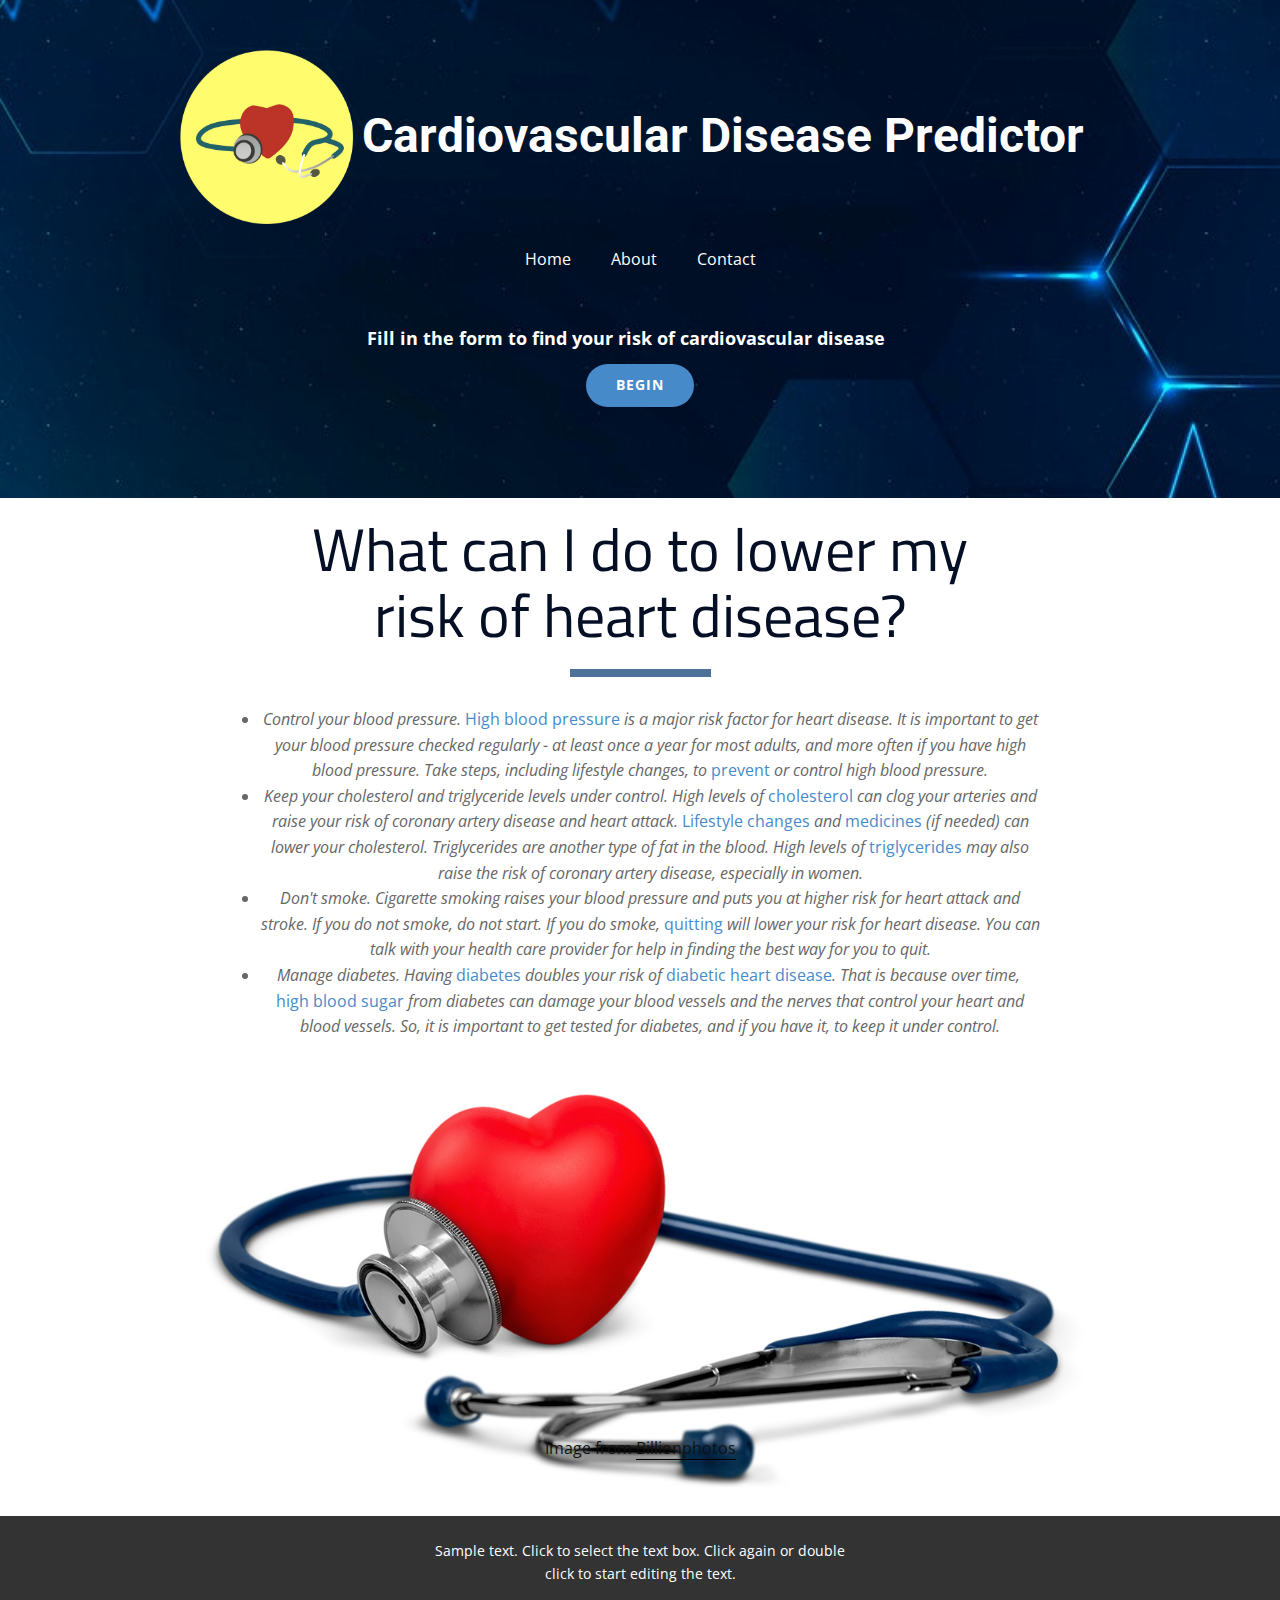
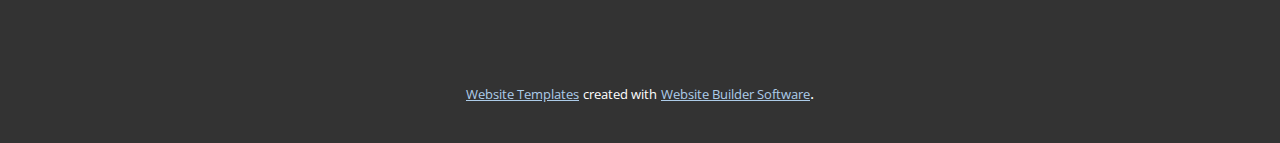
<file: website/index.html>
<!DOCTYPE html>
<html style="font-size: 16px;">
  <head>
    <meta name="viewport" content="width=device-width, initial-scale=1.0">
    <meta charset="utf-8">
    <meta name="keywords" content="INTUITIVE, ​What is a heart health check">
    <meta name="description" content="">
    <meta name="page_type" content="np-template-header-footer-from-plugin">
    <title>Home</title>
    <link rel="stylesheet" href="nicepage.css" media="screen">
<link rel="stylesheet" href="Home.css" media="screen">
    <script class="u-script" type="text/javascript" src="jquery.js" defer=""></script>
    <script class="u-script" type="text/javascript" src="nicepage.js" defer=""></script>
    <meta name="generator" content="Nicepage 4.8.2, nicepage.com">
    <link id="u-theme-google-font" rel="stylesheet" href="https://fonts.googleapis.com/css?family=Roboto:100,100i,300,300i,400,400i,500,500i,700,700i,900,900i|Open+Sans:300,300i,400,400i,500,500i,600,600i,700,700i,800,800i">
    <link id="u-page-google-font" rel="stylesheet" href="https://fonts.googleapis.com/css?family=Titillium+Web:200,200i,300,300i,400,400i,600,600i,700,700i,900">
    
    
    <script type="application/ld+json">{
		"@context": "http://schema.org",
		"@type": "Organization",
		"name": "",
		"logo": "images/2ff2cc3423ae2cceed1227e2913084dc92602581a97b19b2a0d15934f732381ec49796396d8d51b5eaffa2a38e3bce38d2bd896f608436e55ef340_1280.png"
}</script>
    <meta name="theme-color" content="#478ac9">
    <meta property="og:title" content="Home">
    <meta property="og:type" content="website">
  </head>
  <body data-home-page="Home.html" data-home-page-title="Home" class="u-body u-xl-mode"><header class="u-clearfix u-header u-image u-header" id="sec-bd3c" data-image-width="800" data-image-height="533"><div class="u-clearfix u-sheet u-sheet-1">
        <a href="https://nicepage.com" class="u-image u-logo u-image-1" data-image-width="1280" data-image-height="1280">
          <img src="images/2ff2cc3423ae2cceed1227e2913084dc92602581a97b19b2a0d15934f732381ec49796396d8d51b5eaffa2a38e3bce38d2bd896f608436e55ef340_1280.png" class="u-logo-image u-logo-image-1">
        </a>
        <h3 class="u-text u-text-default u-text-white u-text-1">Cardiovascular Disease Predictor</h3>
        <nav class="u-menu u-menu-dropdown u-offcanvas u-menu-1">
          <div class="menu-collapse" style="font-size: 1rem; letter-spacing: 0px;">
            <a class="u-button-style u-custom-left-right-menu-spacing u-custom-padding-bottom u-custom-top-bottom-menu-spacing u-nav-link u-text-active-palette-1-base u-text-hover-palette-2-base" href="#">
              <svg class="u-svg-link" viewBox="0 0 24 24"><use xmlns:xlink="http://www.w3.org/1999/xlink" xlink:href="#menu-hamburger"></use></svg>
              <svg class="u-svg-content" version="1.1" id="menu-hamburger" viewBox="0 0 16 16" x="0px" y="0px" xmlns:xlink="http://www.w3.org/1999/xlink" xmlns="http://www.w3.org/2000/svg"><g><rect y="1" width="16" height="2"></rect><rect y="7" width="16" height="2"></rect><rect y="13" width="16" height="2"></rect>
</g></svg>
            </a>
          </div>
          <div class="u-custom-menu u-nav-container">
            <ul class="u-nav u-unstyled u-nav-1"><li class="u-nav-item"><a class="u-button-style u-nav-link u-text-active-white u-text-hover-palette-2-base u-text-white" href="Home.html" style="padding: 10px 20px;">Home</a>
</li><li class="u-nav-item"><a class="u-button-style u-nav-link u-text-active-white u-text-hover-palette-2-base u-text-white" href="About.html" style="padding: 10px 20px;">About</a>
</li><li class="u-nav-item"><a class="u-button-style u-nav-link u-text-active-white u-text-hover-palette-2-base u-text-white" href="Contact.html" style="padding: 10px 20px;">Contact</a>
</li></ul>
          </div>
          <div class="u-custom-menu u-nav-container-collapse">
            <div class="u-black u-container-style u-inner-container-layout u-opacity u-opacity-95 u-sidenav">
              <div class="u-inner-container-layout u-sidenav-overflow">
                <div class="u-menu-close"></div>
                <ul class="u-align-center u-nav u-popupmenu-items u-unstyled u-nav-2"><li class="u-nav-item"><a class="u-button-style u-nav-link" href="Home.html">Home</a>
</li><li class="u-nav-item"><a class="u-button-style u-nav-link" href="About.html">About</a>
</li><li class="u-nav-item"><a class="u-button-style u-nav-link" href="Contact.html">Contact</a>
</li></ul>
              </div>
            </div>
            <div class="u-black u-menu-overlay u-opacity u-opacity-70"></div>
          </div>
        </nav>
        <p class="u-text u-text-body-alt-color u-text-2">
          <span style="font-size: 18px;">Fill in the form to find your risk of cardiovascular disease</span>
        </p>
        <a href="https://nicepage.com/css-templates" class="u-btn u-btn-round u-button-style u-hover-palette-1-light-1 u-palette-1-base u-radius-50 u-btn-1">BEGIN</a>
      </div></header>
    <section class="u-align-center u-clearfix u-section-1" id="carousel_40a9">
      <div class="u-clearfix u-sheet u-sheet-1">
        <h2 class="u-custom-font u-font-titillium-web u-text u-text-custom-color-1 u-text-1"> What can I do to lower my risk of heart disease?</h2>
        <div class="u-border-8 u-border-palette-1-dark-1 u-line u-line-horizontal u-line-1"></div>
        <ul class="u-text u-text-grey-60 u-text-2">
          <li>Control your blood pressure.&nbsp;<a href="https://medlineplus.gov/highbloodpressure.html" id="anch_45" class="u-active-none u-border-none u-btn u-button-style u-hover-none u-none u-text-palette-1-base u-btn-1">High blood pressure</a>&nbsp;is a major risk factor for heart disease. It is important to get your blood pressure checked regularly - at least once a year for most adults, and more often if you have high blood pressure. Take steps, including lifestyle changes, to&nbsp;<a href="https://medlineplus.gov/howtopreventhighbloodpressure.html" id="anch_46" class="u-active-none u-border-none u-btn u-button-style u-hover-none u-none u-text-palette-1-base u-btn-2">prevent</a>&nbsp;or control high blood pressure.
          </li>
          <li>Keep your cholesterol and triglyceride levels under control.&nbsp;High levels of&nbsp;<a href="https://medlineplus.gov/cholesterol.html" id="anch_47" class="u-active-none u-border-none u-btn u-button-style u-hover-none u-none u-text-palette-1-base u-btn-3">cholesterol</a>&nbsp;can clog your arteries and raise your risk of coronary artery disease and heart attack.&nbsp;<a href="https://medlineplus.gov/howtolowercholesterol.html" id="anch_48" class="u-active-none u-border-none u-btn u-button-style u-hover-none u-none u-text-palette-1-base u-btn-4">Lifestyle changes</a>&nbsp;and&nbsp;<a href="https://medlineplus.gov/cholesterolmedicines.html" id="anch_49" class="u-active-none u-border-none u-btn u-button-style u-hover-none u-none u-text-palette-1-base u-btn-5">medicines</a>&nbsp;(if needed) can lower your cholesterol. Triglycerides are another type of fat in the blood. High levels of&nbsp;<a href="https://medlineplus.gov/triglycerides.html" id="anch_50" class="u-active-none u-border-none u-btn u-button-style u-hover-none u-none u-text-palette-1-base u-btn-6">triglycerides</a>&nbsp;may also raise the risk of coronary artery disease, especially in women.<br>
          </li>
          <li>Don't smoke.&nbsp;Cigarette smoking raises your blood pressure and puts you at higher risk for heart attack and stroke. If you do not smoke, do not start. If you do smoke,&nbsp;<a href="https://medlineplus.gov/quittingsmoking.html" id="anch_54" class="u-active-none u-border-none u-btn u-button-style u-hover-none u-none u-text-palette-1-base u-btn-7">quitting</a>&nbsp;will lower your risk for heart disease. You can talk with your health care provider for help in finding the best way for you to quit.<br>
          </li>
          <li>Manage diabetes.&nbsp;Having&nbsp;<a href="https://medlineplus.gov/diabetes.html" id="anch_56" class="u-active-none u-border-none u-btn u-button-style u-hover-none u-none u-text-palette-1-base u-btn-8">diabetes</a>&nbsp;doubles your risk of&nbsp;<a href="https://medlineplus.gov/diabeticheartdisease.html" id="anch_57" class="u-active-none u-border-none u-btn u-button-style u-hover-none u-none u-text-palette-1-base u-btn-9">diabetic heart disease</a>. That is because over time,&nbsp;<a href="https://medlineplus.gov/bloodsugar.html" id="anch_58" class="u-active-none u-border-none u-btn u-button-style u-hover-none u-none u-text-palette-1-base u-btn-10">high blood sugar</a>&nbsp;from diabetes can damage your blood vessels and the nerves that control your heart and blood vessels. So, it is important to get tested for diabetes, and if you have it, to keep it under control.<br>
          </li>
        </ul>
        <img src="images/s.jpg" alt="" class="u-expanded-width u-image u-image-contain u-image-default u-image-1" data-image-width="1200" data-image-height="598">
        <p class="u-text u-text-default u-text-3">Image from <a href="https://billionphotos.com/" class="u-active-none u-border-1 u-border-active-grey-75 u-border-black u-border-hover-grey-75 u-btn u-button-link u-button-style u-hover-none u-none u-text-body-color u-btn-11" target="_blank">Billionphotos</a>
        </p>
      </div>
    </section>
    
    
    <footer class="u-align-center u-clearfix u-footer u-grey-80 u-footer" id="sec-8af7"><div class="u-clearfix u-sheet u-sheet-1">
        <p class="u-small-text u-text u-text-variant u-text-1">Sample text. Click to select the text box. Click again or double click to start editing the text.</p>
      </div></footer>
    <section class="u-backlink u-clearfix u-grey-80">
      <a class="u-link" href="https://nicepage.com/website-templates" target="_blank">
        <span>Website Templates</span>
      </a>
      <p class="u-text">
        <span>created with</span>
      </p>
      <a class="u-link" href="" target="_blank">
        <span>Website Builder Software</span>
      </a>. 
    </section>
  </body>
</html>
</file>
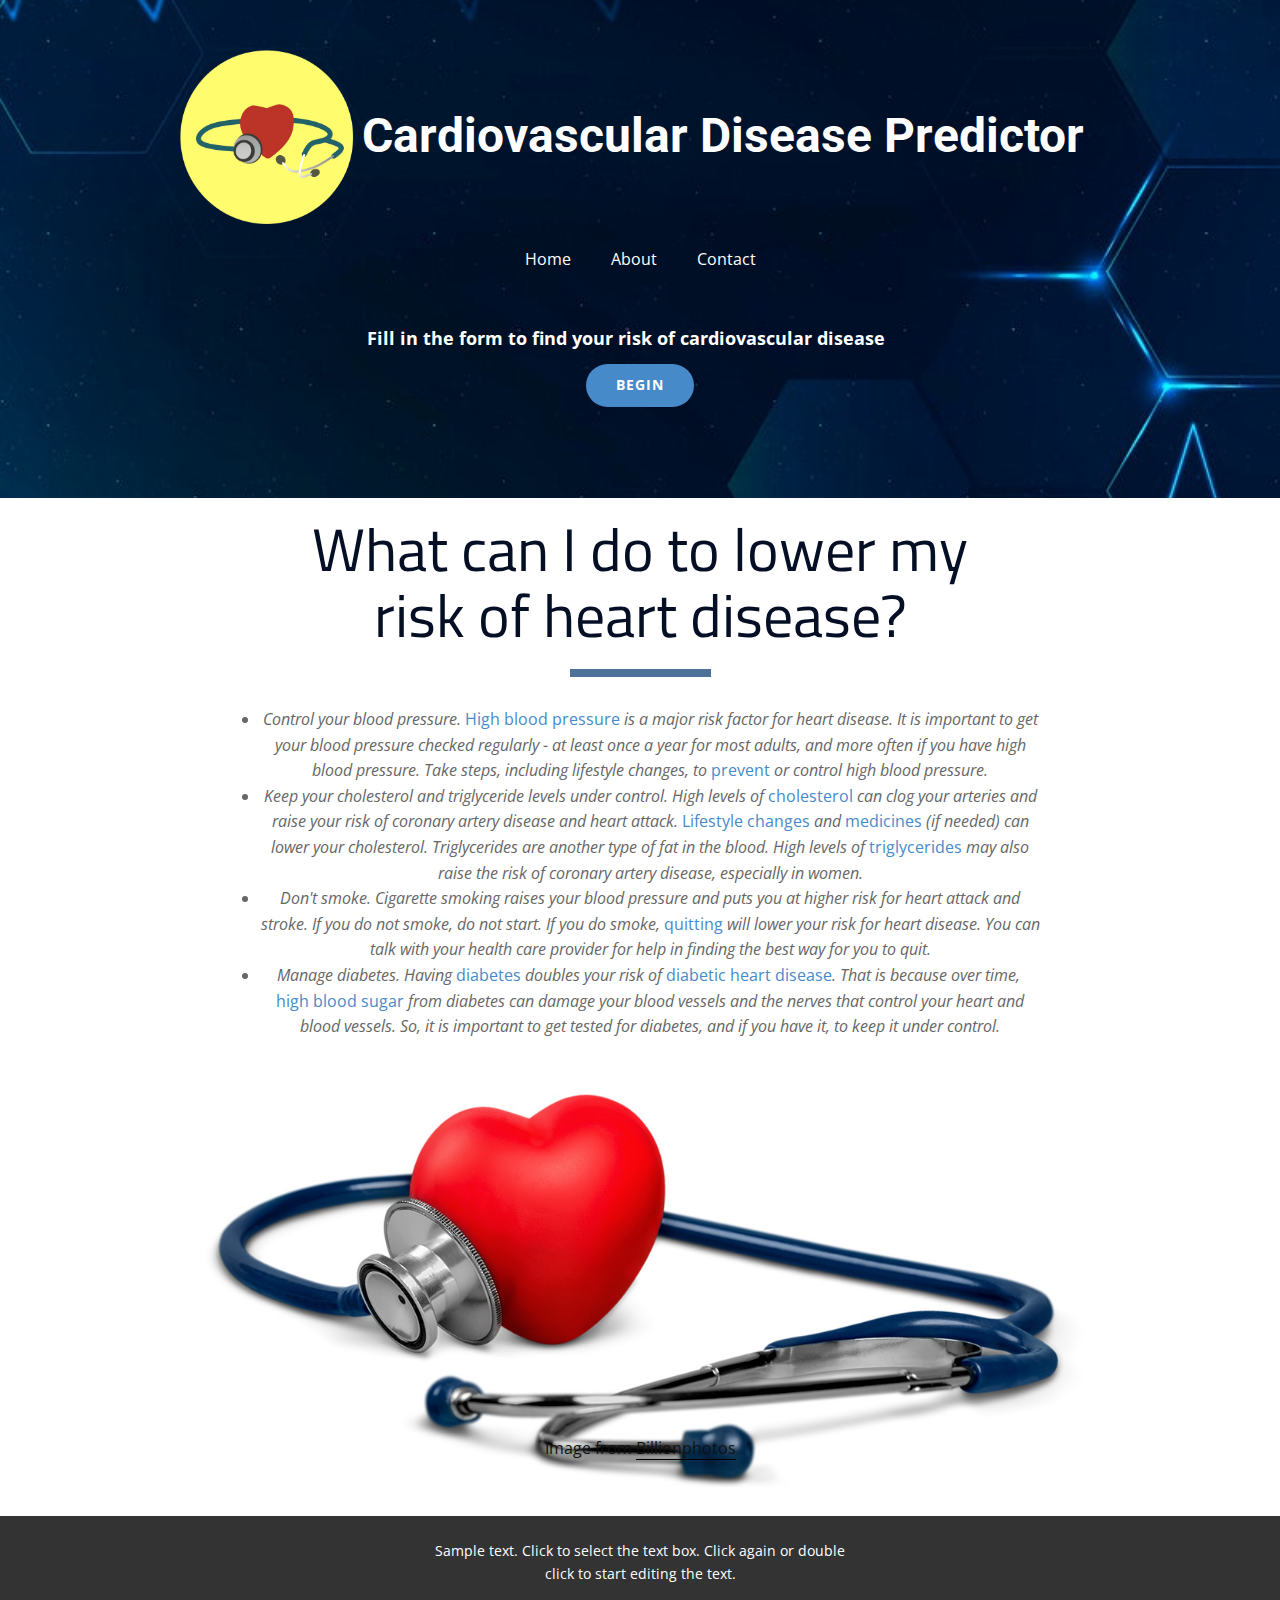
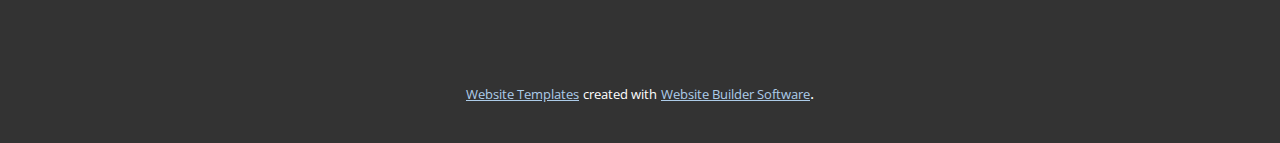
<file: website/Home.html>
<!DOCTYPE html>
<html style="font-size: 16px;">
  <head>
    <meta name="viewport" content="width=device-width, initial-scale=1.0">
    <meta charset="utf-8">
    <meta name="keywords" content="INTUITIVE, ​What is a heart health check">
    <meta name="description" content="">
    <meta name="page_type" content="np-template-header-footer-from-plugin">
    <title>Home</title>
    <link rel="stylesheet" href="nicepage.css" media="screen">
<link rel="stylesheet" href="Home.css" media="screen">
    <script class="u-script" type="text/javascript" src="jquery.js" defer=""></script>
    <script class="u-script" type="text/javascript" src="nicepage.js" defer=""></script>
    <meta name="generator" content="Nicepage 4.8.2, nicepage.com">
    <link id="u-theme-google-font" rel="stylesheet" href="https://fonts.googleapis.com/css?family=Roboto:100,100i,300,300i,400,400i,500,500i,700,700i,900,900i|Open+Sans:300,300i,400,400i,500,500i,600,600i,700,700i,800,800i">
    <link id="u-page-google-font" rel="stylesheet" href="https://fonts.googleapis.com/css?family=Titillium+Web:200,200i,300,300i,400,400i,600,600i,700,700i,900">
    
    
    <script type="application/ld+json">{
		"@context": "http://schema.org",
		"@type": "Organization",
		"name": "",
		"logo": "images/2ff2cc3423ae2cceed1227e2913084dc92602581a97b19b2a0d15934f732381ec49796396d8d51b5eaffa2a38e3bce38d2bd896f608436e55ef340_1280.png"
}</script>
    <meta name="theme-color" content="#478ac9">
    <meta property="og:title" content="Home">
    <meta property="og:type" content="website">
  </head>
  <body class="u-body u-xl-mode"><header class="u-clearfix u-header u-image u-header" id="sec-bd3c" data-image-width="800" data-image-height="533"><div class="u-clearfix u-sheet u-sheet-1">
        <a href="https://nicepage.com" class="u-image u-logo u-image-1" data-image-width="1280" data-image-height="1280">
          <img src="images/2ff2cc3423ae2cceed1227e2913084dc92602581a97b19b2a0d15934f732381ec49796396d8d51b5eaffa2a38e3bce38d2bd896f608436e55ef340_1280.png" class="u-logo-image u-logo-image-1">
        </a>
        <h3 class="u-text u-text-default u-text-white u-text-1">Cardiovascular Disease Predictor</h3>
        <nav class="u-menu u-menu-dropdown u-offcanvas u-menu-1">
          <div class="menu-collapse" style="font-size: 1rem; letter-spacing: 0px;">
            <a class="u-button-style u-custom-left-right-menu-spacing u-custom-padding-bottom u-custom-top-bottom-menu-spacing u-nav-link u-text-active-palette-1-base u-text-hover-palette-2-base" href="#">
              <svg class="u-svg-link" viewBox="0 0 24 24"><use xmlns:xlink="http://www.w3.org/1999/xlink" xlink:href="#menu-hamburger"></use></svg>
              <svg class="u-svg-content" version="1.1" id="menu-hamburger" viewBox="0 0 16 16" x="0px" y="0px" xmlns:xlink="http://www.w3.org/1999/xlink" xmlns="http://www.w3.org/2000/svg"><g><rect y="1" width="16" height="2"></rect><rect y="7" width="16" height="2"></rect><rect y="13" width="16" height="2"></rect>
</g></svg>
            </a>
          </div>
          <div class="u-custom-menu u-nav-container">
            <ul class="u-nav u-unstyled u-nav-1"><li class="u-nav-item"><a class="u-button-style u-nav-link u-text-active-white u-text-hover-palette-2-base u-text-white" href="Home.html" style="padding: 10px 20px;">Home</a>
</li><li class="u-nav-item"><a class="u-button-style u-nav-link u-text-active-white u-text-hover-palette-2-base u-text-white" href="About.html" style="padding: 10px 20px;">About</a>
</li><li class="u-nav-item"><a class="u-button-style u-nav-link u-text-active-white u-text-hover-palette-2-base u-text-white" href="Contact.html" style="padding: 10px 20px;">Contact</a>
</li></ul>
          </div>
          <div class="u-custom-menu u-nav-container-collapse">
            <div class="u-black u-container-style u-inner-container-layout u-opacity u-opacity-95 u-sidenav">
              <div class="u-inner-container-layout u-sidenav-overflow">
                <div class="u-menu-close"></div>
                <ul class="u-align-center u-nav u-popupmenu-items u-unstyled u-nav-2"><li class="u-nav-item"><a class="u-button-style u-nav-link" href="Home.html">Home</a>
</li><li class="u-nav-item"><a class="u-button-style u-nav-link" href="About.html">About</a>
</li><li class="u-nav-item"><a class="u-button-style u-nav-link" href="Contact.html">Contact</a>
</li></ul>
              </div>
            </div>
            <div class="u-black u-menu-overlay u-opacity u-opacity-70"></div>
          </div>
        </nav>
        <p class="u-text u-text-body-alt-color u-text-2">
          <span style="font-size: 18px;">Fill in the form to find your risk of cardiovascular disease</span>
        </p>
        <a href="https://nicepage.com/css-templates" class="u-btn u-btn-round u-button-style u-hover-palette-1-light-1 u-palette-1-base u-radius-50 u-btn-1">BEGIN</a>
      </div></header>
    <section class="u-align-center u-clearfix u-section-1" id="carousel_40a9">
      <div class="u-clearfix u-sheet u-sheet-1">
        <h2 class="u-custom-font u-font-titillium-web u-text u-text-custom-color-1 u-text-1"> What can I do to lower my risk of heart disease?</h2>
        <div class="u-border-8 u-border-palette-1-dark-1 u-line u-line-horizontal u-line-1"></div>
        <ul class="u-text u-text-grey-60 u-text-2">
          <li>Control your blood pressure.&nbsp;<a href="https://medlineplus.gov/highbloodpressure.html" id="anch_45" class="u-active-none u-border-none u-btn u-button-style u-hover-none u-none u-text-palette-1-base u-btn-1">High blood pressure</a>&nbsp;is a major risk factor for heart disease. It is important to get your blood pressure checked regularly - at least once a year for most adults, and more often if you have high blood pressure. Take steps, including lifestyle changes, to&nbsp;<a href="https://medlineplus.gov/howtopreventhighbloodpressure.html" id="anch_46" class="u-active-none u-border-none u-btn u-button-style u-hover-none u-none u-text-palette-1-base u-btn-2">prevent</a>&nbsp;or control high blood pressure.
          </li>
          <li>Keep your cholesterol and triglyceride levels under control.&nbsp;High levels of&nbsp;<a href="https://medlineplus.gov/cholesterol.html" id="anch_47" class="u-active-none u-border-none u-btn u-button-style u-hover-none u-none u-text-palette-1-base u-btn-3">cholesterol</a>&nbsp;can clog your arteries and raise your risk of coronary artery disease and heart attack.&nbsp;<a href="https://medlineplus.gov/howtolowercholesterol.html" id="anch_48" class="u-active-none u-border-none u-btn u-button-style u-hover-none u-none u-text-palette-1-base u-btn-4">Lifestyle changes</a>&nbsp;and&nbsp;<a href="https://medlineplus.gov/cholesterolmedicines.html" id="anch_49" class="u-active-none u-border-none u-btn u-button-style u-hover-none u-none u-text-palette-1-base u-btn-5">medicines</a>&nbsp;(if needed) can lower your cholesterol. Triglycerides are another type of fat in the blood. High levels of&nbsp;<a href="https://medlineplus.gov/triglycerides.html" id="anch_50" class="u-active-none u-border-none u-btn u-button-style u-hover-none u-none u-text-palette-1-base u-btn-6">triglycerides</a>&nbsp;may also raise the risk of coronary artery disease, especially in women.<br>
          </li>
          <li>Don't smoke.&nbsp;Cigarette smoking raises your blood pressure and puts you at higher risk for heart attack and stroke. If you do not smoke, do not start. If you do smoke,&nbsp;<a href="https://medlineplus.gov/quittingsmoking.html" id="anch_54" class="u-active-none u-border-none u-btn u-button-style u-hover-none u-none u-text-palette-1-base u-btn-7">quitting</a>&nbsp;will lower your risk for heart disease. You can talk with your health care provider for help in finding the best way for you to quit.<br>
          </li>
          <li>Manage diabetes.&nbsp;Having&nbsp;<a href="https://medlineplus.gov/diabetes.html" id="anch_56" class="u-active-none u-border-none u-btn u-button-style u-hover-none u-none u-text-palette-1-base u-btn-8">diabetes</a>&nbsp;doubles your risk of&nbsp;<a href="https://medlineplus.gov/diabeticheartdisease.html" id="anch_57" class="u-active-none u-border-none u-btn u-button-style u-hover-none u-none u-text-palette-1-base u-btn-9">diabetic heart disease</a>. That is because over time,&nbsp;<a href="https://medlineplus.gov/bloodsugar.html" id="anch_58" class="u-active-none u-border-none u-btn u-button-style u-hover-none u-none u-text-palette-1-base u-btn-10">high blood sugar</a>&nbsp;from diabetes can damage your blood vessels and the nerves that control your heart and blood vessels. So, it is important to get tested for diabetes, and if you have it, to keep it under control.<br>
          </li>
        </ul>
        <img src="images/s.jpg" alt="" class="u-expanded-width u-image u-image-contain u-image-default u-image-1" data-image-width="1200" data-image-height="598">
        <p class="u-text u-text-default u-text-3">Image from <a href="https://billionphotos.com/" class="u-active-none u-border-1 u-border-active-grey-75 u-border-black u-border-hover-grey-75 u-btn u-button-link u-button-style u-hover-none u-none u-text-body-color u-btn-11" target="_blank">Billionphotos</a>
        </p>
      </div>
    </section>
    
    
    <footer class="u-align-center u-clearfix u-footer u-grey-80 u-footer" id="sec-8af7"><div class="u-clearfix u-sheet u-sheet-1">
        <p class="u-small-text u-text u-text-variant u-text-1">Sample text. Click to select the text box. Click again or double click to start editing the text.</p>
      </div></footer>
    <section class="u-backlink u-clearfix u-grey-80">
      <a class="u-link" href="https://nicepage.com/website-templates" target="_blank">
        <span>Website Templates</span>
      </a>
      <p class="u-text">
        <span>created with</span>
      </p>
      <a class="u-link" href="" target="_blank">
        <span>Website Builder Software</span>
      </a>. 
    </section>
  </body>
</html>
</file>
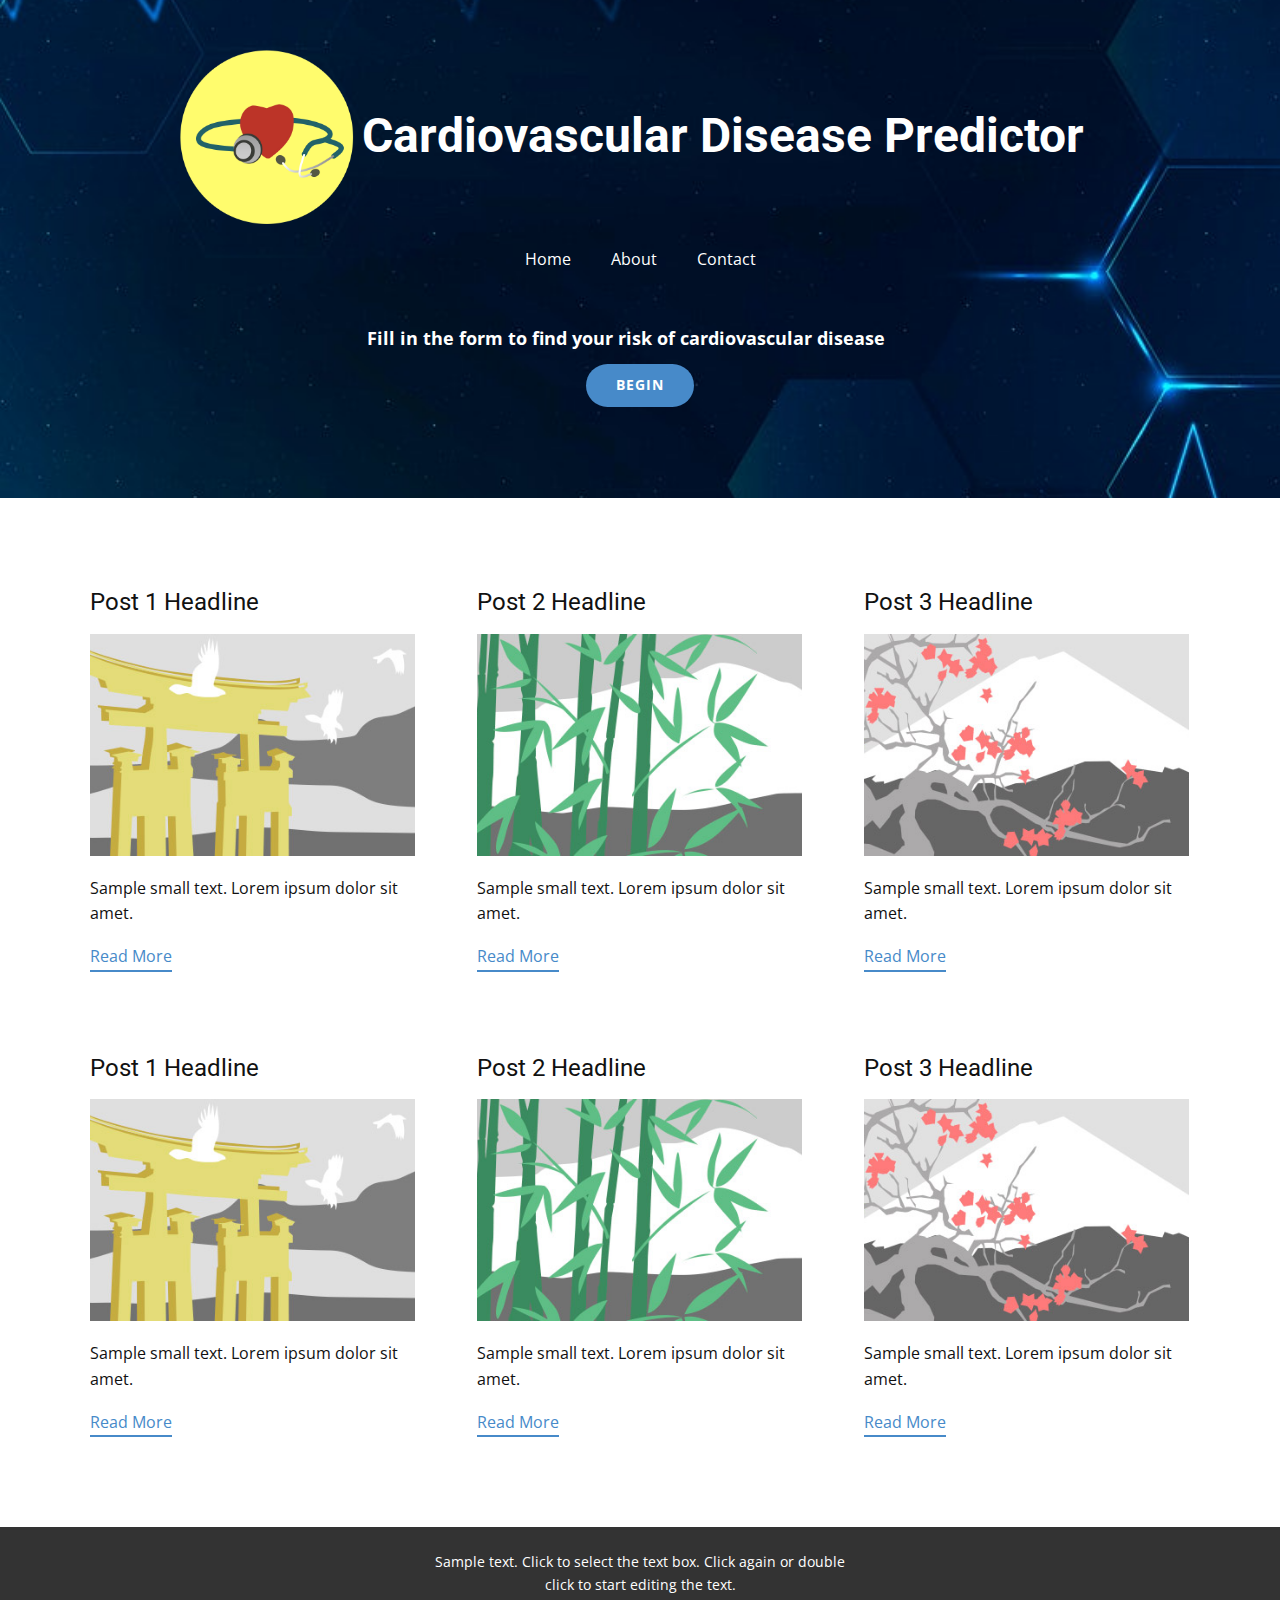
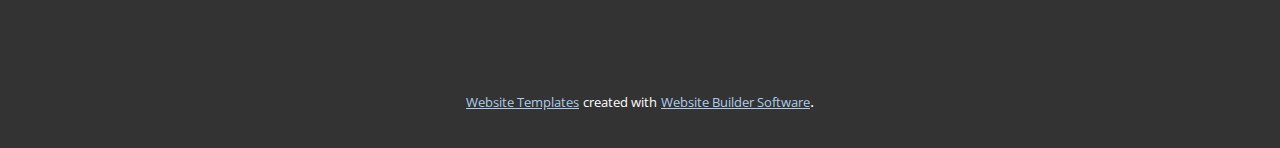
<file: website/blog/blog.html>
<html style="font-size: 16px;"><head>
    <meta name="viewport" content="width=device-width, initial-scale=1.0">
    <meta charset="utf-8">
    <meta name="keywords" content="">
    <meta name="description" content="">
    <meta name="page_type" content="np-template-header-footer-from-plugin">
    <title>Blog Template</title>
    <link rel="stylesheet" href="../nicepage.css" media="screen">
<link rel="stylesheet" href="../Blog-Template.css" media="screen">
    <script class="u-script" type="text/javascript" src="../jquery.js" defer=""></script>
    <script class="u-script" type="text/javascript" src="../nicepage.js" defer=""></script>
    <meta name="generator" content="Nicepage 4.8.2, nicepage.com">
    <link id="u-theme-google-font" rel="stylesheet" href="https://fonts.googleapis.com/css?family=Roboto:100,100i,300,300i,400,400i,500,500i,700,700i,900,900i|Open+Sans:300,300i,400,400i,500,500i,600,600i,700,700i,800,800i">
    
    
    <script type="application/ld+json">{
		"@context": "http://schema.org",
		"@type": "Organization",
		"name": "",
		"logo": "images/2ff2cc3423ae2cceed1227e2913084dc92602581a97b19b2a0d15934f732381ec49796396d8d51b5eaffa2a38e3bce38d2bd896f608436e55ef340_1280.png"
}</script>
    <meta name="theme-color" content="#478ac9">
  </head>
  <body class="u-body u-xl-mode"><header class="u-clearfix u-header u-image u-header" id="sec-bd3c" data-image-width="800" data-image-height="533"><div class="u-clearfix u-sheet u-sheet-1">
        <a href="https://nicepage.com" class="u-image u-logo u-image-1" data-image-width="1280" data-image-height="1280">
          <img src="../images/2ff2cc3423ae2cceed1227e2913084dc92602581a97b19b2a0d15934f732381ec49796396d8d51b5eaffa2a38e3bce38d2bd896f608436e55ef340_1280.png" class="u-logo-image u-logo-image-1">
        </a>
        <h3 class="u-text u-text-default u-text-white u-text-1">Cardiovascular Disease Predictor</h3>
        <nav class="u-menu u-menu-dropdown u-offcanvas u-menu-1">
          <div class="menu-collapse" style="font-size: 1rem; letter-spacing: 0px;">
            <a class="u-button-style u-custom-left-right-menu-spacing u-custom-padding-bottom u-custom-top-bottom-menu-spacing u-nav-link u-text-active-palette-1-base u-text-hover-palette-2-base" href="#">
              <svg class="u-svg-link" viewBox="0 0 24 24"><use xmlns:xlink="http://www.w3.org/1999/xlink" xlink:href="#menu-hamburger"></use></svg>
              <svg class="u-svg-content" version="1.1" id="menu-hamburger" viewBox="0 0 16 16" x="0px" y="0px" xmlns:xlink="http://www.w3.org/1999/xlink" xmlns="http://www.w3.org/2000/svg"><g><rect y="1" width="16" height="2"></rect><rect y="7" width="16" height="2"></rect><rect y="13" width="16" height="2"></rect>
</g></svg>
            </a>
          </div>
          <div class="u-custom-menu u-nav-container">
            <ul class="u-nav u-unstyled u-nav-1"><li class="u-nav-item"><a class="u-button-style u-nav-link u-text-active-white u-text-hover-palette-2-base u-text-white" href="../Home.html" style="padding: 10px 20px;">Home</a>
</li><li class="u-nav-item"><a class="u-button-style u-nav-link u-text-active-white u-text-hover-palette-2-base u-text-white" href="../About.html" style="padding: 10px 20px;">About</a>
</li><li class="u-nav-item"><a class="u-button-style u-nav-link u-text-active-white u-text-hover-palette-2-base u-text-white" href="../Contact.html" style="padding: 10px 20px;">Contact</a>
</li></ul>
          </div>
          <div class="u-custom-menu u-nav-container-collapse">
            <div class="u-black u-container-style u-inner-container-layout u-opacity u-opacity-95 u-sidenav">
              <div class="u-inner-container-layout u-sidenav-overflow">
                <div class="u-menu-close"></div>
                <ul class="u-align-center u-nav u-popupmenu-items u-unstyled u-nav-2"><li class="u-nav-item"><a class="u-button-style u-nav-link" href="../Home.html">Home</a>
</li><li class="u-nav-item"><a class="u-button-style u-nav-link" href="../About.html">About</a>
</li><li class="u-nav-item"><a class="u-button-style u-nav-link" href="../Contact.html">Contact</a>
</li></ul>
              </div>
            </div>
            <div class="u-black u-menu-overlay u-opacity u-opacity-70"></div>
          </div>
        </nav>
        <p class="u-text u-text-body-alt-color u-text-2">
          <span style="font-size: 18px;">Fill in the form to find your risk of cardiovascular disease</span>
        </p>
        <a href="https://nicepage.com/css-templates" class="u-btn u-btn-round u-button-style u-hover-palette-1-light-1 u-palette-1-base u-radius-50 u-btn-1">BEGIN</a>
      </div></header>
    <section class="u-clearfix u-section-1" id="sec-8a20">
      <div class="u-clearfix u-sheet u-valign-middle u-sheet-1"><!--blog--><!--blog_options_json--><!--{"type":"Recent","source":"","tags":"","count":""}--><!--/blog_options_json-->
        <div class="u-blog u-expanded-width u-repeater u-repeater-1"><!--blog_post-->
          <div class="u-blog-post u-container-style u-repeater-item u-white u-repeater-item-1">
            <div class="u-container-layout u-similar-container u-valign-top u-container-layout-1"><!--blog_post_header-->
              <h4 class="u-blog-control u-text u-text-1">
                <a class="u-post-header-link" href="../blog/post-5.html"><!--blog_post_header_content-->Post 1 Headline<!--/blog_post_header_content--></a>
              </h4><!--/blog_post_header--><!--blog_post_image-->
              <a class="u-post-header-link" href="../blog/post-5.html"><img alt="" class="u-blog-control u-expanded-width u-image u-image-default u-image-1" src="[data-uri]"></a><!--/blog_post_image--><!--blog_post_content-->
              <div class="u-blog-control u-post-content u-text u-text-2 fr-view">Sample small text. Lorem ipsum dolor sit amet.</div><!--/blog_post_content--><!--blog_post_readmore-->
              <a href="../blog/post-5.html" class="u-blog-control u-border-2 u-border-palette-1-base u-btn u-btn-rectangle u-button-style u-none u-btn-1"><!--blog_post_readmore_content--><!--options_json--><!--{"content":"","defaultValue":"Read More"}--><!--/options_json-->Read More<!--/blog_post_readmore_content--></a><!--/blog_post_readmore-->
            </div>
          </div><div class="u-blog-post u-container-style u-repeater-item u-video-cover u-white">
            <div class="u-container-layout u-similar-container u-valign-top u-container-layout-2"><!--blog_post_header-->
              <h4 class="u-blog-control u-text u-text-3">
                <a class="u-post-header-link" href="../blog/post-4.html"><!--blog_post_header_content-->Post 2 Headline<!--/blog_post_header_content--></a>
              </h4><!--/blog_post_header--><!--blog_post_image-->
              <a class="u-post-header-link" href="../blog/post-4.html"><img alt="" class="u-blog-control u-expanded-width u-image u-image-default u-image-2" src="[data-uri]"></a><!--/blog_post_image--><!--blog_post_content-->
              <div class="u-blog-control u-post-content u-text u-text-4 fr-view">Sample small text. Lorem ipsum dolor sit amet.</div><!--/blog_post_content--><!--blog_post_readmore-->
              <a href="../blog/post-4.html" class="u-blog-control u-border-2 u-border-palette-1-base u-btn u-btn-rectangle u-button-style u-none u-btn-2"><!--blog_post_readmore_content--><!--options_json--><!--{"content":"","defaultValue":"Read More"}--><!--/options_json-->Read More<!--/blog_post_readmore_content--></a><!--/blog_post_readmore-->
            </div>
          </div><div class="u-blog-post u-container-style u-repeater-item u-video-cover u-white">
            <div class="u-container-layout u-similar-container u-valign-top u-container-layout-3"><!--blog_post_header-->
              <h4 class="u-blog-control u-text u-text-5">
                <a class="u-post-header-link" href="../blog/post-3.html"><!--blog_post_header_content-->Post 3 Headline<!--/blog_post_header_content--></a>
              </h4><!--/blog_post_header--><!--blog_post_image-->
              <a class="u-post-header-link" href="../blog/post-3.html"><img alt="" class="u-blog-control u-expanded-width u-image u-image-default u-image-3" src="[data-uri]"></a><!--/blog_post_image--><!--blog_post_content-->
              <div class="u-blog-control u-post-content u-text u-text-6 fr-view">Sample small text. Lorem ipsum dolor sit amet.</div><!--/blog_post_content--><!--blog_post_readmore-->
              <a href="../blog/post-3.html" class="u-blog-control u-border-2 u-border-palette-1-base u-btn u-btn-rectangle u-button-style u-none u-btn-3"><!--blog_post_readmore_content--><!--options_json--><!--{"content":"","defaultValue":"Read More"}--><!--/options_json-->Read More<!--/blog_post_readmore_content--></a><!--/blog_post_readmore-->
            </div>
          </div><div class="u-blog-post u-container-style u-repeater-item u-white u-repeater-item-1">
            <div class="u-container-layout u-similar-container u-valign-top u-container-layout-1"><!--blog_post_header-->
              <h4 class="u-blog-control u-text u-text-1">
                <a class="u-post-header-link" href="../blog/post-2.html"><!--blog_post_header_content-->Post 1 Headline<!--/blog_post_header_content--></a>
              </h4><!--/blog_post_header--><!--blog_post_image-->
              <a class="u-post-header-link" href="../blog/post-2.html"><img alt="" class="u-blog-control u-expanded-width u-image u-image-default u-image-1" src="[data-uri]"></a><!--/blog_post_image--><!--blog_post_content-->
              <div class="u-blog-control u-post-content u-text u-text-2 fr-view">Sample small text. Lorem ipsum dolor sit amet.</div><!--/blog_post_content--><!--blog_post_readmore-->
              <a href="../blog/post-2.html" class="u-blog-control u-border-2 u-border-palette-1-base u-btn u-btn-rectangle u-button-style u-none u-btn-1"><!--blog_post_readmore_content--><!--options_json--><!--{"content":"","defaultValue":"Read More"}--><!--/options_json-->Read More<!--/blog_post_readmore_content--></a><!--/blog_post_readmore-->
            </div>
          </div><div class="u-blog-post u-container-style u-repeater-item u-video-cover u-white">
            <div class="u-container-layout u-similar-container u-valign-top u-container-layout-2"><!--blog_post_header-->
              <h4 class="u-blog-control u-text u-text-3">
                <a class="u-post-header-link" href="../blog/post-1.html"><!--blog_post_header_content-->Post 2 Headline<!--/blog_post_header_content--></a>
              </h4><!--/blog_post_header--><!--blog_post_image-->
              <a class="u-post-header-link" href="../blog/post-1.html"><img alt="" class="u-blog-control u-expanded-width u-image u-image-default u-image-2" src="[data-uri]"></a><!--/blog_post_image--><!--blog_post_content-->
              <div class="u-blog-control u-post-content u-text u-text-4 fr-view">Sample small text. Lorem ipsum dolor sit amet.</div><!--/blog_post_content--><!--blog_post_readmore-->
              <a href="../blog/post-1.html" class="u-blog-control u-border-2 u-border-palette-1-base u-btn u-btn-rectangle u-button-style u-none u-btn-2"><!--blog_post_readmore_content--><!--options_json--><!--{"content":"","defaultValue":"Read More"}--><!--/options_json-->Read More<!--/blog_post_readmore_content--></a><!--/blog_post_readmore-->
            </div>
          </div><div class="u-blog-post u-container-style u-repeater-item u-video-cover u-white">
            <div class="u-container-layout u-similar-container u-valign-top u-container-layout-3"><!--blog_post_header-->
              <h4 class="u-blog-control u-text u-text-5">
                <a class="u-post-header-link" href="../blog/post.html"><!--blog_post_header_content-->Post 3 Headline<!--/blog_post_header_content--></a>
              </h4><!--/blog_post_header--><!--blog_post_image-->
              <a class="u-post-header-link" href="../blog/post.html"><img alt="" class="u-blog-control u-expanded-width u-image u-image-default u-image-3" src="[data-uri]"></a><!--/blog_post_image--><!--blog_post_content-->
              <div class="u-blog-control u-post-content u-text u-text-6 fr-view">Sample small text. Lorem ipsum dolor sit amet.</div><!--/blog_post_content--><!--blog_post_readmore-->
              <a href="../blog/post.html" class="u-blog-control u-border-2 u-border-palette-1-base u-btn u-btn-rectangle u-button-style u-none u-btn-3"><!--blog_post_readmore_content--><!--options_json--><!--{"content":"","defaultValue":"Read More"}--><!--/options_json-->Read More<!--/blog_post_readmore_content--></a><!--/blog_post_readmore-->
            </div>
          </div><!--/blog_post--><!--blog_post-->
          <!--/blog_post--><!--blog_post-->
          <!--/blog_post-->
        </div><!--/blog-->
      </div>
    </section>
    
    
    <footer class="u-align-center u-clearfix u-footer u-grey-80 u-footer" id="sec-8af7"><div class="u-clearfix u-sheet u-sheet-1">
        <p class="u-small-text u-text u-text-variant u-text-1">Sample text. Click to select the text box. Click again or double click to start editing the text.</p>
      </div></footer>
    <section class="u-backlink u-clearfix u-grey-80">
      <a class="u-link" href="https://nicepage.com/website-templates" target="_blank">
        <span>Website Templates</span>
      </a>
      <p class="u-text">
        <span>created with</span>
      </p>
      <a class="u-link" href="" target="_blank">
        <span>Website Builder Software</span>
      </a>. 
    </section>
  
</body></html>
</file>
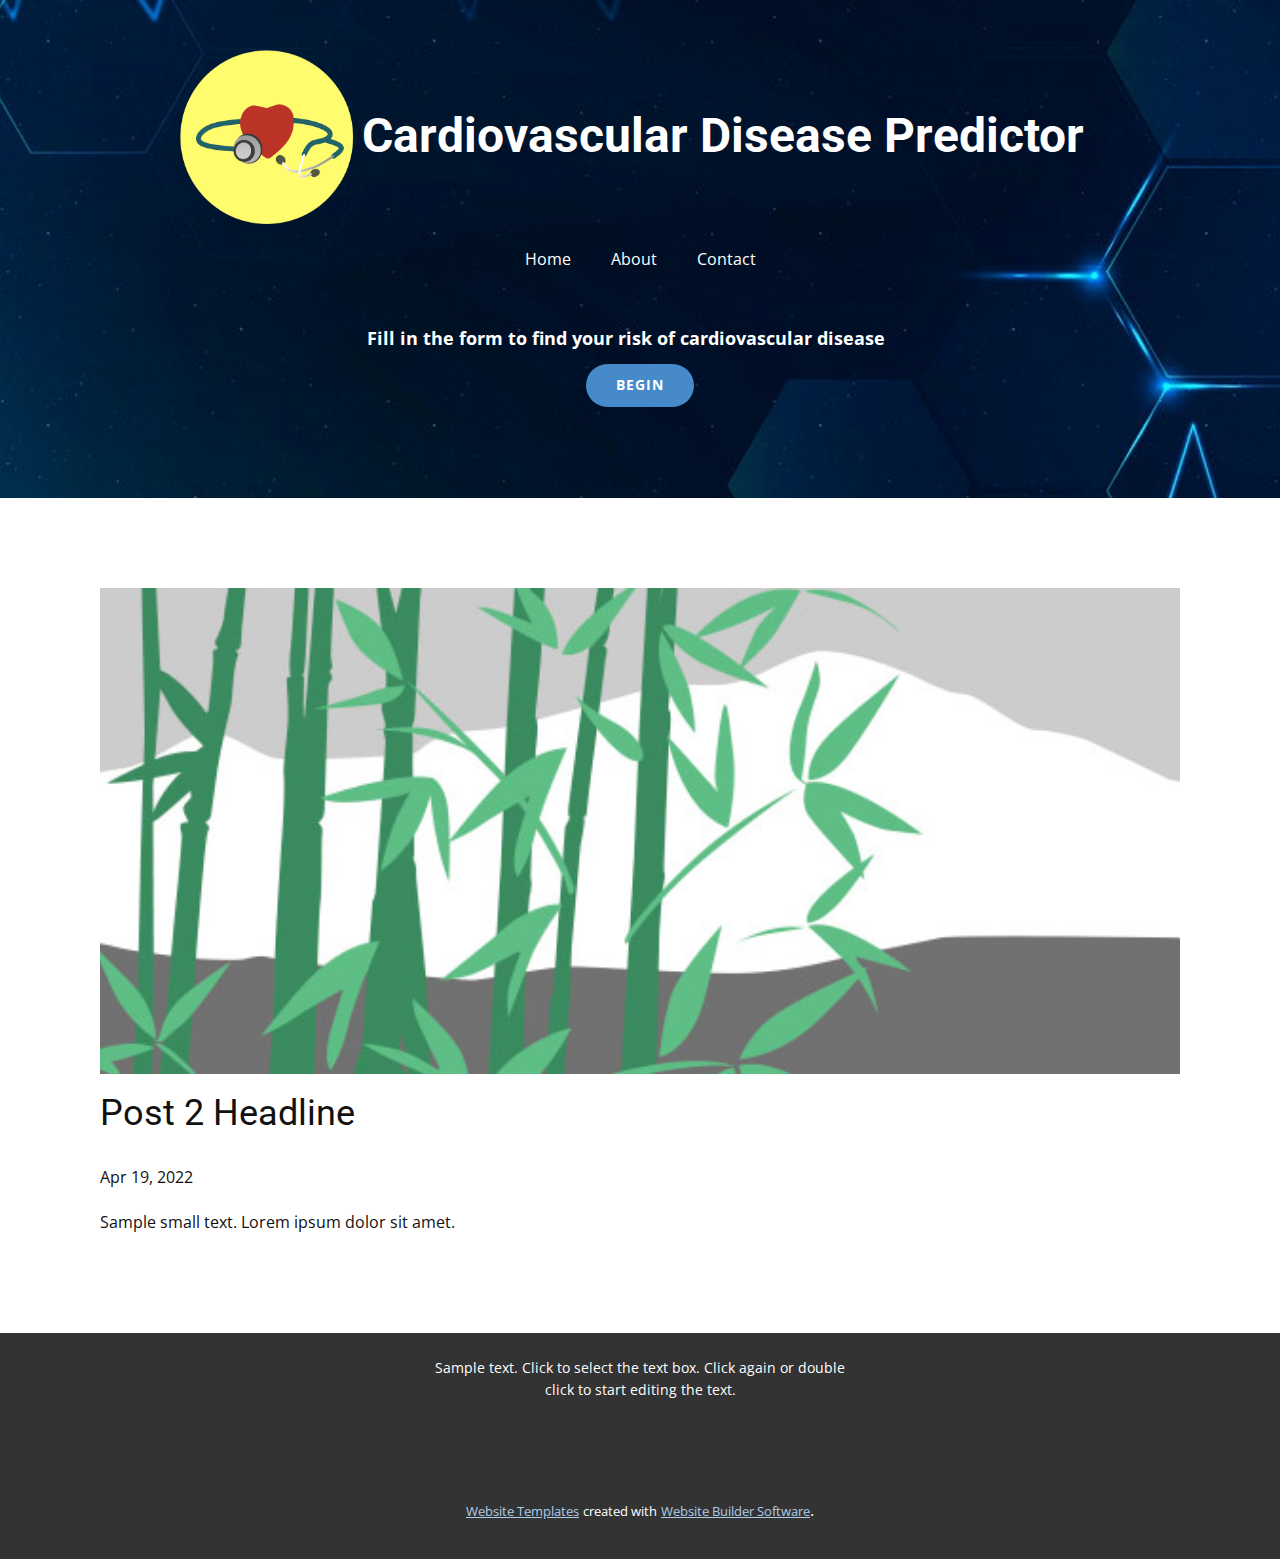
<file: website/blog/post-1.html>
<!doctype html>
<html style="font-size: 16px;"><head>
    <meta name="viewport" content="width=device-width, initial-scale=1.0">
    <meta charset="utf-8">
    <meta name="keywords" content="Post 1 Headline">
    <meta name="description" content="">
    <meta name="page_type" content="np-template-header-footer-from-plugin">
    <title>Post 2 Headline</title>
    <link rel="stylesheet" href="../nicepage.css" media="screen">
<link rel="stylesheet" href="../Post-Template.css" media="screen">
    <script class="u-script" type="text/javascript" src="../jquery.js" defer=""></script>
    <script class="u-script" type="text/javascript" src="../nicepage.js" defer=""></script>
    <meta name="generator" content="Nicepage 4.8.2, nicepage.com">
    <link id="u-theme-google-font" rel="stylesheet" href="https://fonts.googleapis.com/css?family=Roboto:100,100i,300,300i,400,400i,500,500i,700,700i,900,900i|Open+Sans:300,300i,400,400i,500,500i,600,600i,700,700i,800,800i">
    
    
    <script type="application/ld+json">{
		"@context": "http://schema.org",
		"@type": "Organization",
		"name": "",
		"logo": "images/2ff2cc3423ae2cceed1227e2913084dc92602581a97b19b2a0d15934f732381ec49796396d8d51b5eaffa2a38e3bce38d2bd896f608436e55ef340_1280.png"
}</script>
    <meta name="theme-color" content="#478ac9">
  </head>
  <body class="u-body u-xl-mode"><header class="u-clearfix u-header u-image u-header" id="sec-bd3c" data-image-width="800" data-image-height="533"><div class="u-clearfix u-sheet u-sheet-1">
        <a href="https://nicepage.com" class="u-image u-logo u-image-1" data-image-width="1280" data-image-height="1280">
          <img src="../images/2ff2cc3423ae2cceed1227e2913084dc92602581a97b19b2a0d15934f732381ec49796396d8d51b5eaffa2a38e3bce38d2bd896f608436e55ef340_1280.png" class="u-logo-image u-logo-image-1">
        </a>
        <h3 class="u-text u-text-default u-text-white u-text-1">Cardiovascular Disease Predictor</h3>
        <nav class="u-menu u-menu-dropdown u-offcanvas u-menu-1">
          <div class="menu-collapse" style="font-size: 1rem; letter-spacing: 0px;">
            <a class="u-button-style u-custom-left-right-menu-spacing u-custom-padding-bottom u-custom-top-bottom-menu-spacing u-nav-link u-text-active-palette-1-base u-text-hover-palette-2-base" href="#">
              <svg class="u-svg-link" viewBox="0 0 24 24"><use xmlns:xlink="http://www.w3.org/1999/xlink" xlink:href="#menu-hamburger"></use></svg>
              <svg class="u-svg-content" version="1.1" id="menu-hamburger" viewBox="0 0 16 16" x="0px" y="0px" xmlns:xlink="http://www.w3.org/1999/xlink" xmlns="http://www.w3.org/2000/svg"><g><rect y="1" width="16" height="2"></rect><rect y="7" width="16" height="2"></rect><rect y="13" width="16" height="2"></rect>
</g></svg>
            </a>
          </div>
          <div class="u-custom-menu u-nav-container">
            <ul class="u-nav u-unstyled u-nav-1"><li class="u-nav-item"><a class="u-button-style u-nav-link u-text-active-white u-text-hover-palette-2-base u-text-white" href="../Home.html" style="padding: 10px 20px;">Home</a>
</li><li class="u-nav-item"><a class="u-button-style u-nav-link u-text-active-white u-text-hover-palette-2-base u-text-white" href="../About.html" style="padding: 10px 20px;">About</a>
</li><li class="u-nav-item"><a class="u-button-style u-nav-link u-text-active-white u-text-hover-palette-2-base u-text-white" href="../Contact.html" style="padding: 10px 20px;">Contact</a>
</li></ul>
          </div>
          <div class="u-custom-menu u-nav-container-collapse">
            <div class="u-black u-container-style u-inner-container-layout u-opacity u-opacity-95 u-sidenav">
              <div class="u-inner-container-layout u-sidenav-overflow">
                <div class="u-menu-close"></div>
                <ul class="u-align-center u-nav u-popupmenu-items u-unstyled u-nav-2"><li class="u-nav-item"><a class="u-button-style u-nav-link" href="../Home.html">Home</a>
</li><li class="u-nav-item"><a class="u-button-style u-nav-link" href="../About.html">About</a>
</li><li class="u-nav-item"><a class="u-button-style u-nav-link" href="../Contact.html">Contact</a>
</li></ul>
              </div>
            </div>
            <div class="u-black u-menu-overlay u-opacity u-opacity-70"></div>
          </div>
        </nav>
        <p class="u-text u-text-body-alt-color u-text-2">
          <span style="font-size: 18px;">Fill in the form to find your risk of cardiovascular disease</span>
        </p>
        <a href="https://nicepage.com/css-templates" class="u-btn u-btn-round u-button-style u-hover-palette-1-light-1 u-palette-1-base u-radius-50 u-btn-1">BEGIN</a>
      </div></header>
    <section class="u-align-center u-clearfix u-section-1" id="sec-1aae">
      <div class="u-clearfix u-sheet u-valign-middle-md u-valign-middle-sm u-valign-middle-xs u-sheet-1"><!--post_details--><!--post_details_options_json--><!--{"source":""}--><!--/post_details_options_json--><!--blog_post-->
        <div class="u-container-style u-expanded-width u-post-details u-post-details-1">
          <div class="u-container-layout u-valign-middle u-container-layout-1"><!--blog_post_image-->
            <img alt="" class="u-blog-control u-expanded-width u-image u-image-default u-image-1" src="[data-uri]"><!--/blog_post_image--><!--blog_post_header-->
            <h2 class="u-blog-control u-text u-text-1">Post 2 Headline</h2><!--/blog_post_header--><!--blog_post_metadata-->
            <div class="u-blog-control u-metadata u-metadata-1"><!--blog_post_metadata_date-->
              <span class="u-meta-date u-meta-icon">Apr 19, 2022</span><!--/blog_post_metadata_date--><!--blog_post_metadata_category-->
              <!--/blog_post_metadata_category--><!--blog_post_metadata_comments-->
              <!--/blog_post_metadata_comments-->
            </div><!--/blog_post_metadata--><!--blog_post_content-->
            <div class="u-align-justify u-blog-control u-post-content u-text u-text-2 fr-view">
  Sample small text. Lorem ipsum dolor sit amet.
  </div><!--/blog_post_content-->
          </div>
        </div><!--/blog_post--><!--/post_details-->
      </div>
    </section>
    
    
    <footer class="u-align-center u-clearfix u-footer u-grey-80 u-footer" id="sec-8af7"><div class="u-clearfix u-sheet u-sheet-1">
        <p class="u-small-text u-text u-text-variant u-text-1">Sample text. Click to select the text box. Click again or double click to start editing the text.</p>
      </div></footer>
    <section class="u-backlink u-clearfix u-grey-80">
      <a class="u-link" href="https://nicepage.com/website-templates" target="_blank">
        <span>Website Templates</span>
      </a>
      <p class="u-text">
        <span>created with</span>
      </p>
      <a class="u-link" href="" target="_blank">
        <span>Website Builder Software</span>
      </a>. 
    </section>
  
</body></html>
</file>
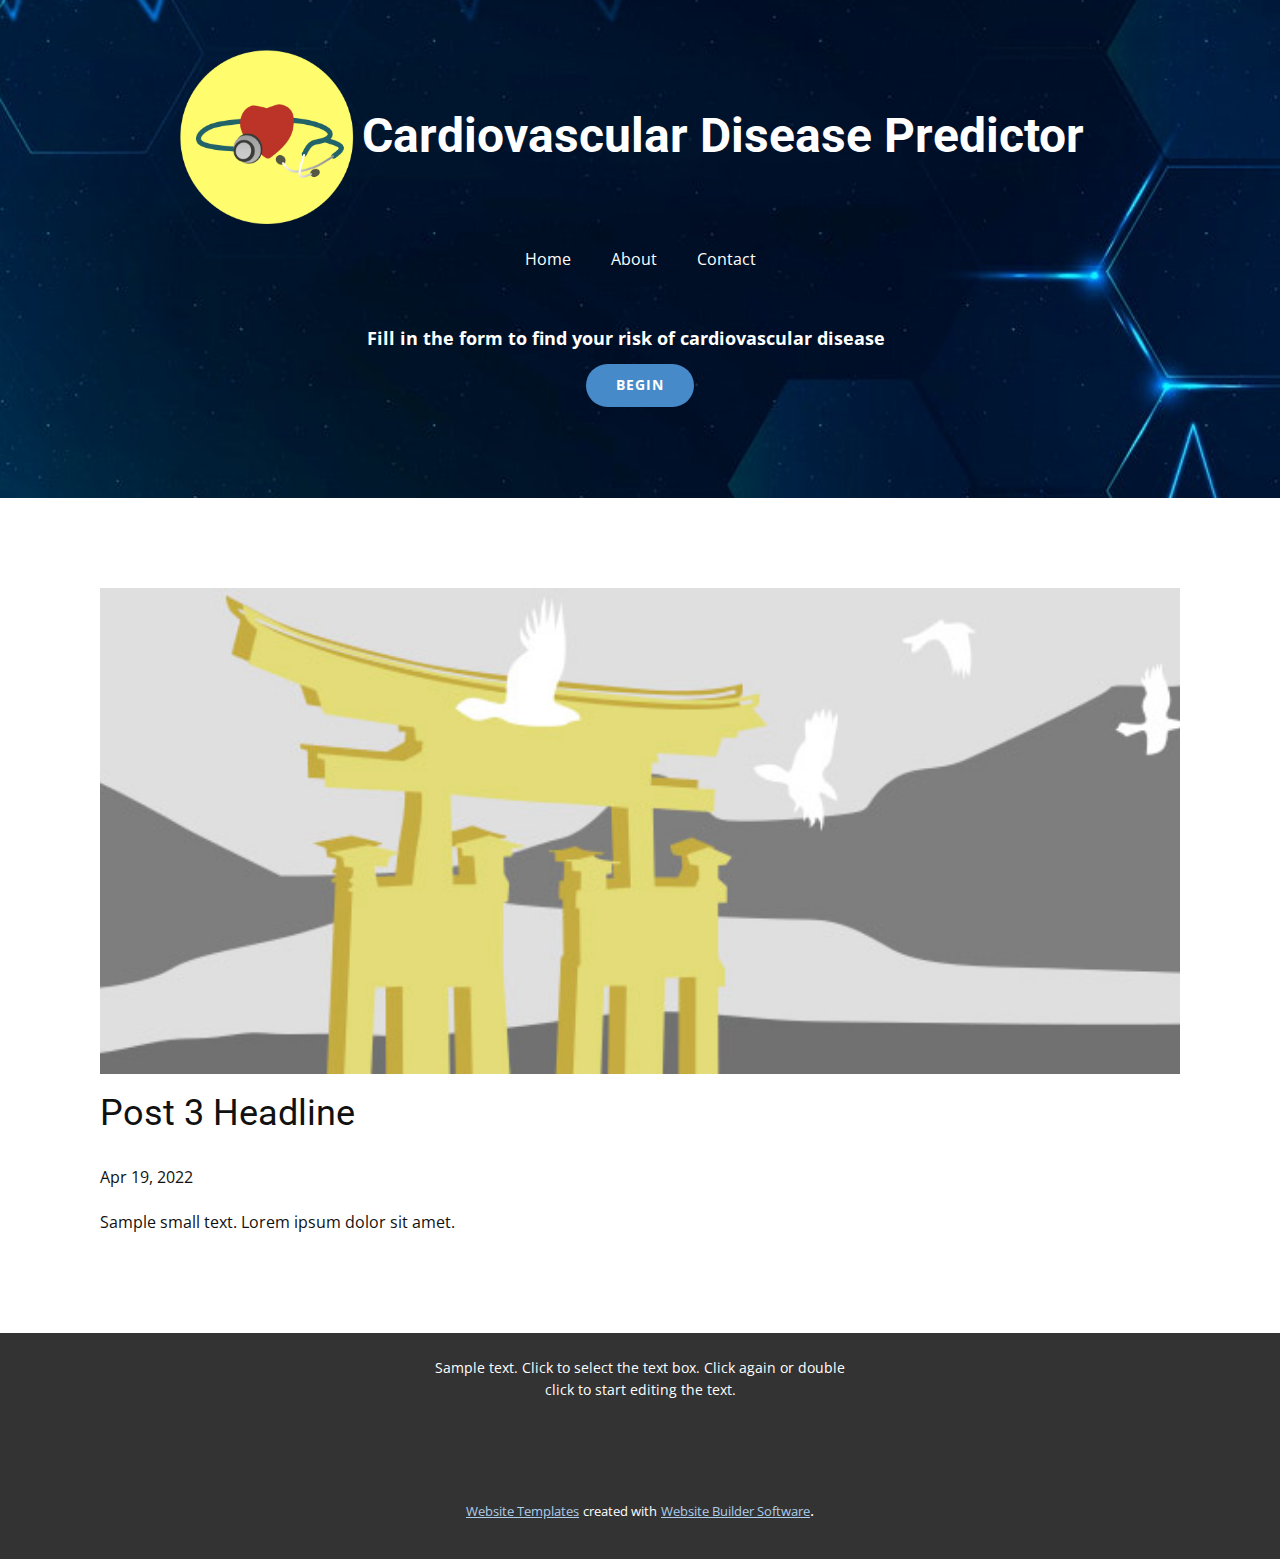
<file: website/blog/post-2.html>
<!doctype html>
<html style="font-size: 16px;"><head>
    <meta name="viewport" content="width=device-width, initial-scale=1.0">
    <meta charset="utf-8">
    <meta name="keywords" content="Post 1 Headline">
    <meta name="description" content="">
    <meta name="page_type" content="np-template-header-footer-from-plugin">
    <title>Post 3 Headline</title>
    <link rel="stylesheet" href="../nicepage.css" media="screen">
<link rel="stylesheet" href="../Post-Template.css" media="screen">
    <script class="u-script" type="text/javascript" src="../jquery.js" defer=""></script>
    <script class="u-script" type="text/javascript" src="../nicepage.js" defer=""></script>
    <meta name="generator" content="Nicepage 4.8.2, nicepage.com">
    <link id="u-theme-google-font" rel="stylesheet" href="https://fonts.googleapis.com/css?family=Roboto:100,100i,300,300i,400,400i,500,500i,700,700i,900,900i|Open+Sans:300,300i,400,400i,500,500i,600,600i,700,700i,800,800i">
    
    
    <script type="application/ld+json">{
		"@context": "http://schema.org",
		"@type": "Organization",
		"name": "",
		"logo": "images/2ff2cc3423ae2cceed1227e2913084dc92602581a97b19b2a0d15934f732381ec49796396d8d51b5eaffa2a38e3bce38d2bd896f608436e55ef340_1280.png"
}</script>
    <meta name="theme-color" content="#478ac9">
  </head>
  <body class="u-body u-xl-mode"><header class="u-clearfix u-header u-image u-header" id="sec-bd3c" data-image-width="800" data-image-height="533"><div class="u-clearfix u-sheet u-sheet-1">
        <a href="https://nicepage.com" class="u-image u-logo u-image-1" data-image-width="1280" data-image-height="1280">
          <img src="../images/2ff2cc3423ae2cceed1227e2913084dc92602581a97b19b2a0d15934f732381ec49796396d8d51b5eaffa2a38e3bce38d2bd896f608436e55ef340_1280.png" class="u-logo-image u-logo-image-1">
        </a>
        <h3 class="u-text u-text-default u-text-white u-text-1">Cardiovascular Disease Predictor</h3>
        <nav class="u-menu u-menu-dropdown u-offcanvas u-menu-1">
          <div class="menu-collapse" style="font-size: 1rem; letter-spacing: 0px;">
            <a class="u-button-style u-custom-left-right-menu-spacing u-custom-padding-bottom u-custom-top-bottom-menu-spacing u-nav-link u-text-active-palette-1-base u-text-hover-palette-2-base" href="#">
              <svg class="u-svg-link" viewBox="0 0 24 24"><use xmlns:xlink="http://www.w3.org/1999/xlink" xlink:href="#menu-hamburger"></use></svg>
              <svg class="u-svg-content" version="1.1" id="menu-hamburger" viewBox="0 0 16 16" x="0px" y="0px" xmlns:xlink="http://www.w3.org/1999/xlink" xmlns="http://www.w3.org/2000/svg"><g><rect y="1" width="16" height="2"></rect><rect y="7" width="16" height="2"></rect><rect y="13" width="16" height="2"></rect>
</g></svg>
            </a>
          </div>
          <div class="u-custom-menu u-nav-container">
            <ul class="u-nav u-unstyled u-nav-1"><li class="u-nav-item"><a class="u-button-style u-nav-link u-text-active-white u-text-hover-palette-2-base u-text-white" href="../Home.html" style="padding: 10px 20px;">Home</a>
</li><li class="u-nav-item"><a class="u-button-style u-nav-link u-text-active-white u-text-hover-palette-2-base u-text-white" href="../About.html" style="padding: 10px 20px;">About</a>
</li><li class="u-nav-item"><a class="u-button-style u-nav-link u-text-active-white u-text-hover-palette-2-base u-text-white" href="../Contact.html" style="padding: 10px 20px;">Contact</a>
</li></ul>
          </div>
          <div class="u-custom-menu u-nav-container-collapse">
            <div class="u-black u-container-style u-inner-container-layout u-opacity u-opacity-95 u-sidenav">
              <div class="u-inner-container-layout u-sidenav-overflow">
                <div class="u-menu-close"></div>
                <ul class="u-align-center u-nav u-popupmenu-items u-unstyled u-nav-2"><li class="u-nav-item"><a class="u-button-style u-nav-link" href="../Home.html">Home</a>
</li><li class="u-nav-item"><a class="u-button-style u-nav-link" href="../About.html">About</a>
</li><li class="u-nav-item"><a class="u-button-style u-nav-link" href="../Contact.html">Contact</a>
</li></ul>
              </div>
            </div>
            <div class="u-black u-menu-overlay u-opacity u-opacity-70"></div>
          </div>
        </nav>
        <p class="u-text u-text-body-alt-color u-text-2">
          <span style="font-size: 18px;">Fill in the form to find your risk of cardiovascular disease</span>
        </p>
        <a href="https://nicepage.com/css-templates" class="u-btn u-btn-round u-button-style u-hover-palette-1-light-1 u-palette-1-base u-radius-50 u-btn-1">BEGIN</a>
      </div></header>
    <section class="u-align-center u-clearfix u-section-1" id="sec-1aae">
      <div class="u-clearfix u-sheet u-valign-middle-md u-valign-middle-sm u-valign-middle-xs u-sheet-1"><!--post_details--><!--post_details_options_json--><!--{"source":""}--><!--/post_details_options_json--><!--blog_post-->
        <div class="u-container-style u-expanded-width u-post-details u-post-details-1">
          <div class="u-container-layout u-valign-middle u-container-layout-1"><!--blog_post_image-->
            <img alt="" class="u-blog-control u-expanded-width u-image u-image-default u-image-1" src="[data-uri]"><!--/blog_post_image--><!--blog_post_header-->
            <h2 class="u-blog-control u-text u-text-1">Post 3 Headline</h2><!--/blog_post_header--><!--blog_post_metadata-->
            <div class="u-blog-control u-metadata u-metadata-1"><!--blog_post_metadata_date-->
              <span class="u-meta-date u-meta-icon">Apr 19, 2022</span><!--/blog_post_metadata_date--><!--blog_post_metadata_category-->
              <!--/blog_post_metadata_category--><!--blog_post_metadata_comments-->
              <!--/blog_post_metadata_comments-->
            </div><!--/blog_post_metadata--><!--blog_post_content-->
            <div class="u-align-justify u-blog-control u-post-content u-text u-text-2 fr-view">
  Sample small text. Lorem ipsum dolor sit amet.
  </div><!--/blog_post_content-->
          </div>
        </div><!--/blog_post--><!--/post_details-->
      </div>
    </section>
    
    
    <footer class="u-align-center u-clearfix u-footer u-grey-80 u-footer" id="sec-8af7"><div class="u-clearfix u-sheet u-sheet-1">
        <p class="u-small-text u-text u-text-variant u-text-1">Sample text. Click to select the text box. Click again or double click to start editing the text.</p>
      </div></footer>
    <section class="u-backlink u-clearfix u-grey-80">
      <a class="u-link" href="https://nicepage.com/website-templates" target="_blank">
        <span>Website Templates</span>
      </a>
      <p class="u-text">
        <span>created with</span>
      </p>
      <a class="u-link" href="" target="_blank">
        <span>Website Builder Software</span>
      </a>. 
    </section>
  
</body></html>
</file>
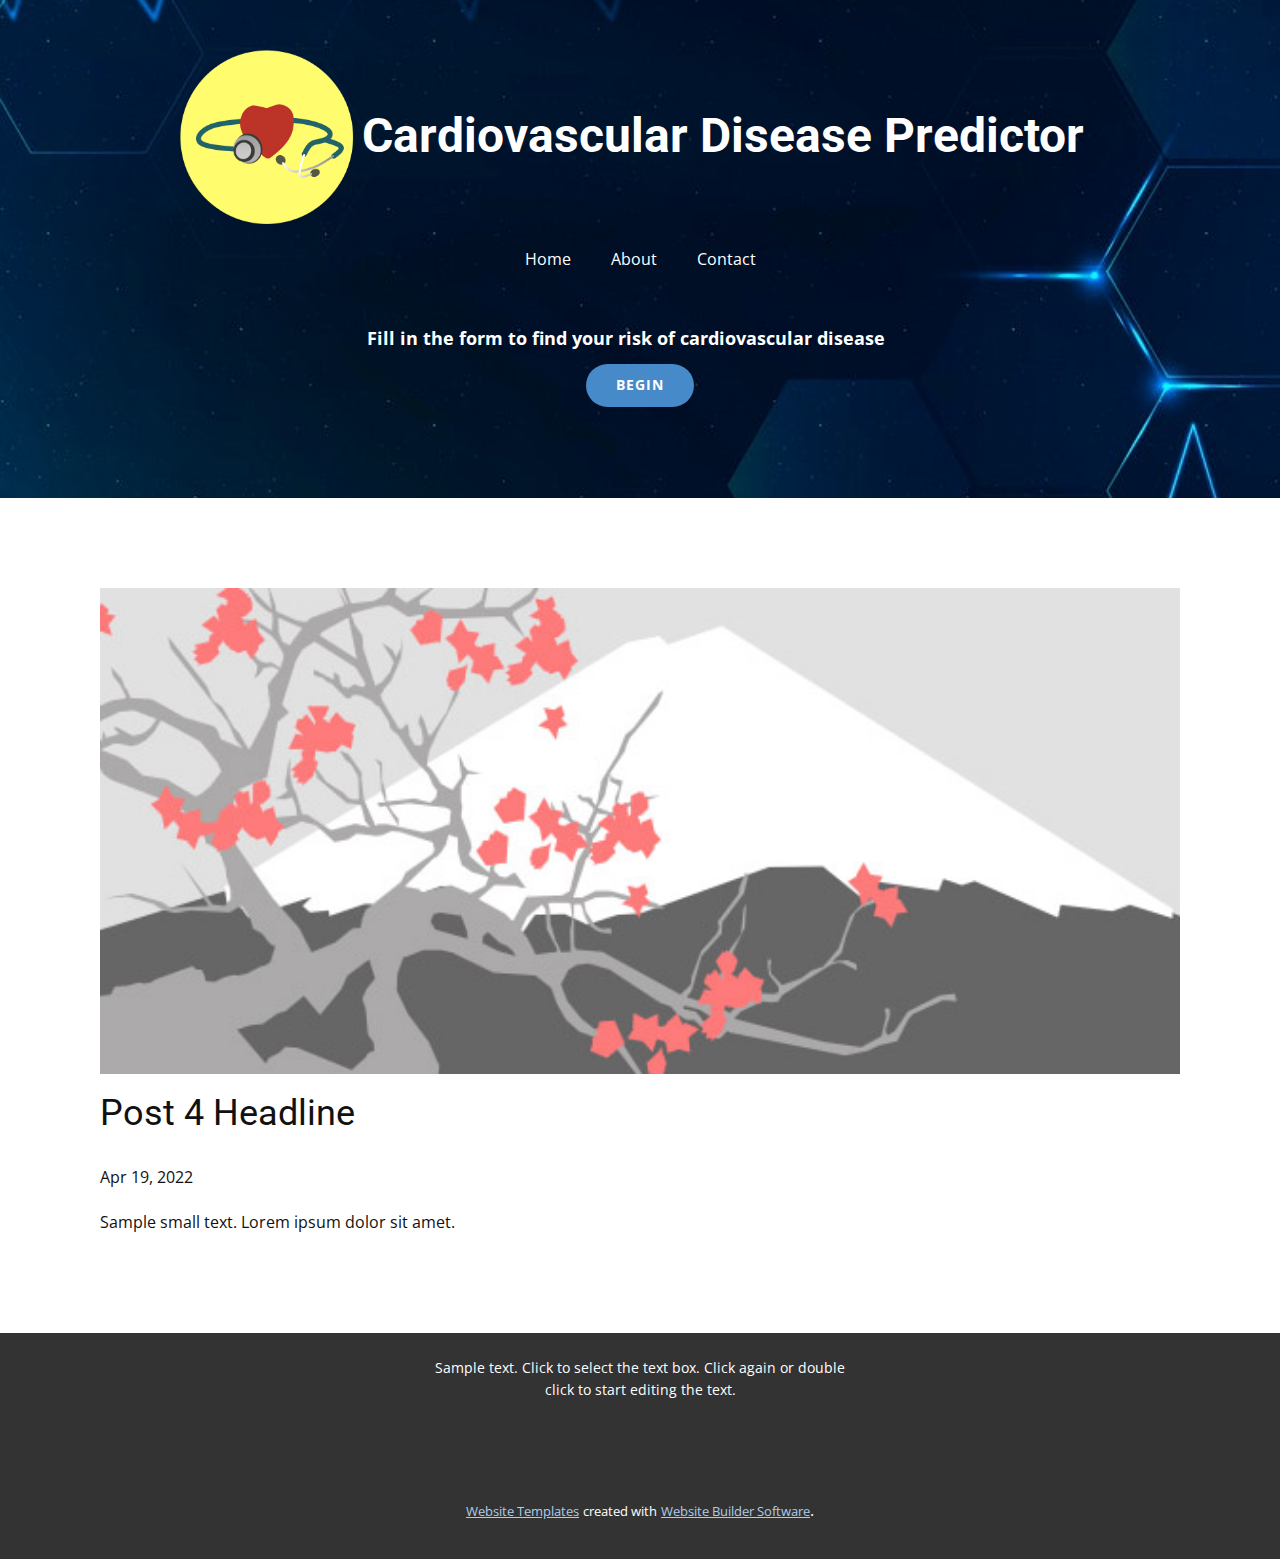
<file: website/blog/post-3.html>
<!doctype html>
<html style="font-size: 16px;"><head>
    <meta name="viewport" content="width=device-width, initial-scale=1.0">
    <meta charset="utf-8">
    <meta name="keywords" content="Post 1 Headline">
    <meta name="description" content="">
    <meta name="page_type" content="np-template-header-footer-from-plugin">
    <title>Post 4 Headline</title>
    <link rel="stylesheet" href="../nicepage.css" media="screen">
<link rel="stylesheet" href="../Post-Template.css" media="screen">
    <script class="u-script" type="text/javascript" src="../jquery.js" defer=""></script>
    <script class="u-script" type="text/javascript" src="../nicepage.js" defer=""></script>
    <meta name="generator" content="Nicepage 4.8.2, nicepage.com">
    <link id="u-theme-google-font" rel="stylesheet" href="https://fonts.googleapis.com/css?family=Roboto:100,100i,300,300i,400,400i,500,500i,700,700i,900,900i|Open+Sans:300,300i,400,400i,500,500i,600,600i,700,700i,800,800i">
    
    
    <script type="application/ld+json">{
		"@context": "http://schema.org",
		"@type": "Organization",
		"name": "",
		"logo": "images/2ff2cc3423ae2cceed1227e2913084dc92602581a97b19b2a0d15934f732381ec49796396d8d51b5eaffa2a38e3bce38d2bd896f608436e55ef340_1280.png"
}</script>
    <meta name="theme-color" content="#478ac9">
  </head>
  <body class="u-body u-xl-mode"><header class="u-clearfix u-header u-image u-header" id="sec-bd3c" data-image-width="800" data-image-height="533"><div class="u-clearfix u-sheet u-sheet-1">
        <a href="https://nicepage.com" class="u-image u-logo u-image-1" data-image-width="1280" data-image-height="1280">
          <img src="../images/2ff2cc3423ae2cceed1227e2913084dc92602581a97b19b2a0d15934f732381ec49796396d8d51b5eaffa2a38e3bce38d2bd896f608436e55ef340_1280.png" class="u-logo-image u-logo-image-1">
        </a>
        <h3 class="u-text u-text-default u-text-white u-text-1">Cardiovascular Disease Predictor</h3>
        <nav class="u-menu u-menu-dropdown u-offcanvas u-menu-1">
          <div class="menu-collapse" style="font-size: 1rem; letter-spacing: 0px;">
            <a class="u-button-style u-custom-left-right-menu-spacing u-custom-padding-bottom u-custom-top-bottom-menu-spacing u-nav-link u-text-active-palette-1-base u-text-hover-palette-2-base" href="#">
              <svg class="u-svg-link" viewBox="0 0 24 24"><use xmlns:xlink="http://www.w3.org/1999/xlink" xlink:href="#menu-hamburger"></use></svg>
              <svg class="u-svg-content" version="1.1" id="menu-hamburger" viewBox="0 0 16 16" x="0px" y="0px" xmlns:xlink="http://www.w3.org/1999/xlink" xmlns="http://www.w3.org/2000/svg"><g><rect y="1" width="16" height="2"></rect><rect y="7" width="16" height="2"></rect><rect y="13" width="16" height="2"></rect>
</g></svg>
            </a>
          </div>
          <div class="u-custom-menu u-nav-container">
            <ul class="u-nav u-unstyled u-nav-1"><li class="u-nav-item"><a class="u-button-style u-nav-link u-text-active-white u-text-hover-palette-2-base u-text-white" href="../Home.html" style="padding: 10px 20px;">Home</a>
</li><li class="u-nav-item"><a class="u-button-style u-nav-link u-text-active-white u-text-hover-palette-2-base u-text-white" href="../About.html" style="padding: 10px 20px;">About</a>
</li><li class="u-nav-item"><a class="u-button-style u-nav-link u-text-active-white u-text-hover-palette-2-base u-text-white" href="../Contact.html" style="padding: 10px 20px;">Contact</a>
</li></ul>
          </div>
          <div class="u-custom-menu u-nav-container-collapse">
            <div class="u-black u-container-style u-inner-container-layout u-opacity u-opacity-95 u-sidenav">
              <div class="u-inner-container-layout u-sidenav-overflow">
                <div class="u-menu-close"></div>
                <ul class="u-align-center u-nav u-popupmenu-items u-unstyled u-nav-2"><li class="u-nav-item"><a class="u-button-style u-nav-link" href="../Home.html">Home</a>
</li><li class="u-nav-item"><a class="u-button-style u-nav-link" href="../About.html">About</a>
</li><li class="u-nav-item"><a class="u-button-style u-nav-link" href="../Contact.html">Contact</a>
</li></ul>
              </div>
            </div>
            <div class="u-black u-menu-overlay u-opacity u-opacity-70"></div>
          </div>
        </nav>
        <p class="u-text u-text-body-alt-color u-text-2">
          <span style="font-size: 18px;">Fill in the form to find your risk of cardiovascular disease</span>
        </p>
        <a href="https://nicepage.com/css-templates" class="u-btn u-btn-round u-button-style u-hover-palette-1-light-1 u-palette-1-base u-radius-50 u-btn-1">BEGIN</a>
      </div></header>
    <section class="u-align-center u-clearfix u-section-1" id="sec-1aae">
      <div class="u-clearfix u-sheet u-valign-middle-md u-valign-middle-sm u-valign-middle-xs u-sheet-1"><!--post_details--><!--post_details_options_json--><!--{"source":""}--><!--/post_details_options_json--><!--blog_post-->
        <div class="u-container-style u-expanded-width u-post-details u-post-details-1">
          <div class="u-container-layout u-valign-middle u-container-layout-1"><!--blog_post_image-->
            <img alt="" class="u-blog-control u-expanded-width u-image u-image-default u-image-1" src="[data-uri]"><!--/blog_post_image--><!--blog_post_header-->
            <h2 class="u-blog-control u-text u-text-1">Post 4 Headline</h2><!--/blog_post_header--><!--blog_post_metadata-->
            <div class="u-blog-control u-metadata u-metadata-1"><!--blog_post_metadata_date-->
              <span class="u-meta-date u-meta-icon">Apr 19, 2022</span><!--/blog_post_metadata_date--><!--blog_post_metadata_category-->
              <!--/blog_post_metadata_category--><!--blog_post_metadata_comments-->
              <!--/blog_post_metadata_comments-->
            </div><!--/blog_post_metadata--><!--blog_post_content-->
            <div class="u-align-justify u-blog-control u-post-content u-text u-text-2 fr-view">
  Sample small text. Lorem ipsum dolor sit amet.
  </div><!--/blog_post_content-->
          </div>
        </div><!--/blog_post--><!--/post_details-->
      </div>
    </section>
    
    
    <footer class="u-align-center u-clearfix u-footer u-grey-80 u-footer" id="sec-8af7"><div class="u-clearfix u-sheet u-sheet-1">
        <p class="u-small-text u-text u-text-variant u-text-1">Sample text. Click to select the text box. Click again or double click to start editing the text.</p>
      </div></footer>
    <section class="u-backlink u-clearfix u-grey-80">
      <a class="u-link" href="https://nicepage.com/website-templates" target="_blank">
        <span>Website Templates</span>
      </a>
      <p class="u-text">
        <span>created with</span>
      </p>
      <a class="u-link" href="" target="_blank">
        <span>Website Builder Software</span>
      </a>. 
    </section>
  
</body></html>
</file>
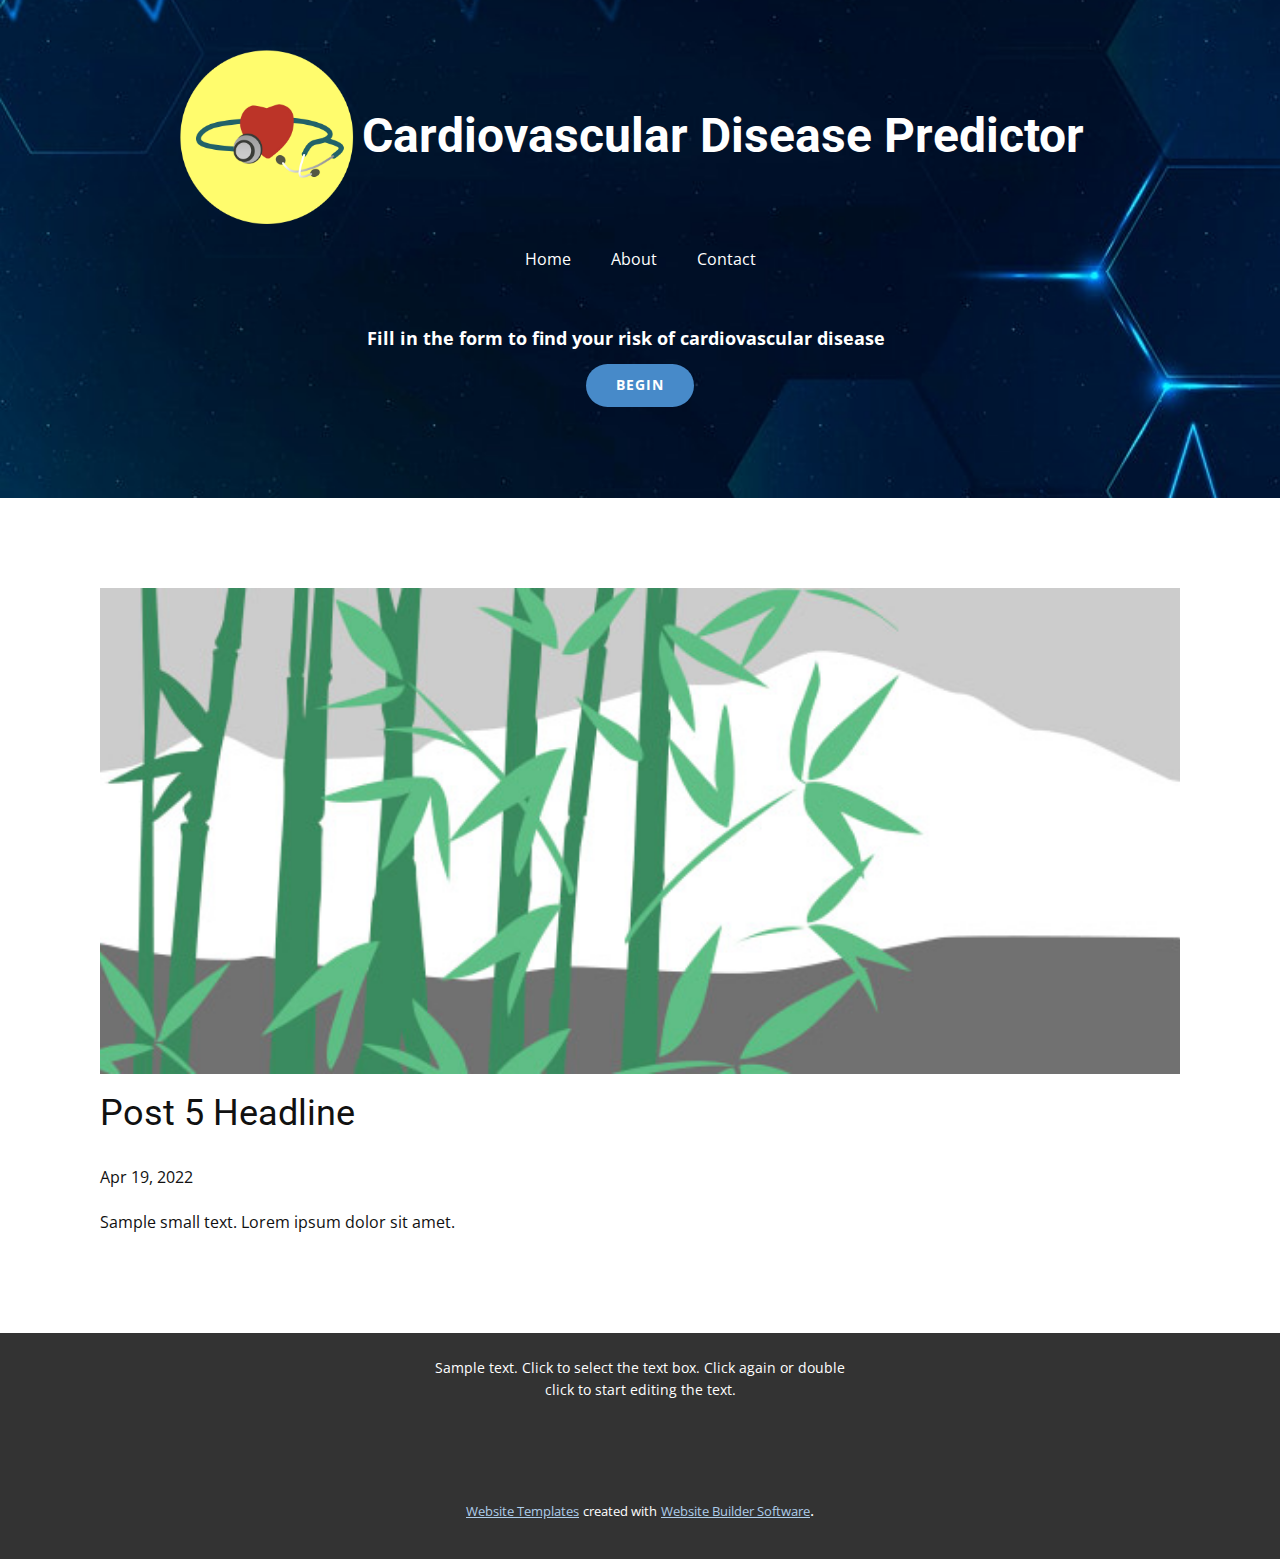
<file: website/blog/post-4.html>
<!doctype html>
<html style="font-size: 16px;"><head>
    <meta name="viewport" content="width=device-width, initial-scale=1.0">
    <meta charset="utf-8">
    <meta name="keywords" content="Post 1 Headline">
    <meta name="description" content="">
    <meta name="page_type" content="np-template-header-footer-from-plugin">
    <title>Post 5 Headline</title>
    <link rel="stylesheet" href="../nicepage.css" media="screen">
<link rel="stylesheet" href="../Post-Template.css" media="screen">
    <script class="u-script" type="text/javascript" src="../jquery.js" defer=""></script>
    <script class="u-script" type="text/javascript" src="../nicepage.js" defer=""></script>
    <meta name="generator" content="Nicepage 4.8.2, nicepage.com">
    <link id="u-theme-google-font" rel="stylesheet" href="https://fonts.googleapis.com/css?family=Roboto:100,100i,300,300i,400,400i,500,500i,700,700i,900,900i|Open+Sans:300,300i,400,400i,500,500i,600,600i,700,700i,800,800i">
    
    
    <script type="application/ld+json">{
		"@context": "http://schema.org",
		"@type": "Organization",
		"name": "",
		"logo": "images/2ff2cc3423ae2cceed1227e2913084dc92602581a97b19b2a0d15934f732381ec49796396d8d51b5eaffa2a38e3bce38d2bd896f608436e55ef340_1280.png"
}</script>
    <meta name="theme-color" content="#478ac9">
  </head>
  <body class="u-body u-xl-mode"><header class="u-clearfix u-header u-image u-header" id="sec-bd3c" data-image-width="800" data-image-height="533"><div class="u-clearfix u-sheet u-sheet-1">
        <a href="https://nicepage.com" class="u-image u-logo u-image-1" data-image-width="1280" data-image-height="1280">
          <img src="../images/2ff2cc3423ae2cceed1227e2913084dc92602581a97b19b2a0d15934f732381ec49796396d8d51b5eaffa2a38e3bce38d2bd896f608436e55ef340_1280.png" class="u-logo-image u-logo-image-1">
        </a>
        <h3 class="u-text u-text-default u-text-white u-text-1">Cardiovascular Disease Predictor</h3>
        <nav class="u-menu u-menu-dropdown u-offcanvas u-menu-1">
          <div class="menu-collapse" style="font-size: 1rem; letter-spacing: 0px;">
            <a class="u-button-style u-custom-left-right-menu-spacing u-custom-padding-bottom u-custom-top-bottom-menu-spacing u-nav-link u-text-active-palette-1-base u-text-hover-palette-2-base" href="#">
              <svg class="u-svg-link" viewBox="0 0 24 24"><use xmlns:xlink="http://www.w3.org/1999/xlink" xlink:href="#menu-hamburger"></use></svg>
              <svg class="u-svg-content" version="1.1" id="menu-hamburger" viewBox="0 0 16 16" x="0px" y="0px" xmlns:xlink="http://www.w3.org/1999/xlink" xmlns="http://www.w3.org/2000/svg"><g><rect y="1" width="16" height="2"></rect><rect y="7" width="16" height="2"></rect><rect y="13" width="16" height="2"></rect>
</g></svg>
            </a>
          </div>
          <div class="u-custom-menu u-nav-container">
            <ul class="u-nav u-unstyled u-nav-1"><li class="u-nav-item"><a class="u-button-style u-nav-link u-text-active-white u-text-hover-palette-2-base u-text-white" href="../Home.html" style="padding: 10px 20px;">Home</a>
</li><li class="u-nav-item"><a class="u-button-style u-nav-link u-text-active-white u-text-hover-palette-2-base u-text-white" href="../About.html" style="padding: 10px 20px;">About</a>
</li><li class="u-nav-item"><a class="u-button-style u-nav-link u-text-active-white u-text-hover-palette-2-base u-text-white" href="../Contact.html" style="padding: 10px 20px;">Contact</a>
</li></ul>
          </div>
          <div class="u-custom-menu u-nav-container-collapse">
            <div class="u-black u-container-style u-inner-container-layout u-opacity u-opacity-95 u-sidenav">
              <div class="u-inner-container-layout u-sidenav-overflow">
                <div class="u-menu-close"></div>
                <ul class="u-align-center u-nav u-popupmenu-items u-unstyled u-nav-2"><li class="u-nav-item"><a class="u-button-style u-nav-link" href="../Home.html">Home</a>
</li><li class="u-nav-item"><a class="u-button-style u-nav-link" href="../About.html">About</a>
</li><li class="u-nav-item"><a class="u-button-style u-nav-link" href="../Contact.html">Contact</a>
</li></ul>
              </div>
            </div>
            <div class="u-black u-menu-overlay u-opacity u-opacity-70"></div>
          </div>
        </nav>
        <p class="u-text u-text-body-alt-color u-text-2">
          <span style="font-size: 18px;">Fill in the form to find your risk of cardiovascular disease</span>
        </p>
        <a href="https://nicepage.com/css-templates" class="u-btn u-btn-round u-button-style u-hover-palette-1-light-1 u-palette-1-base u-radius-50 u-btn-1">BEGIN</a>
      </div></header>
    <section class="u-align-center u-clearfix u-section-1" id="sec-1aae">
      <div class="u-clearfix u-sheet u-valign-middle-md u-valign-middle-sm u-valign-middle-xs u-sheet-1"><!--post_details--><!--post_details_options_json--><!--{"source":""}--><!--/post_details_options_json--><!--blog_post-->
        <div class="u-container-style u-expanded-width u-post-details u-post-details-1">
          <div class="u-container-layout u-valign-middle u-container-layout-1"><!--blog_post_image-->
            <img alt="" class="u-blog-control u-expanded-width u-image u-image-default u-image-1" src="[data-uri]"><!--/blog_post_image--><!--blog_post_header-->
            <h2 class="u-blog-control u-text u-text-1">Post 5 Headline</h2><!--/blog_post_header--><!--blog_post_metadata-->
            <div class="u-blog-control u-metadata u-metadata-1"><!--blog_post_metadata_date-->
              <span class="u-meta-date u-meta-icon">Apr 19, 2022</span><!--/blog_post_metadata_date--><!--blog_post_metadata_category-->
              <!--/blog_post_metadata_category--><!--blog_post_metadata_comments-->
              <!--/blog_post_metadata_comments-->
            </div><!--/blog_post_metadata--><!--blog_post_content-->
            <div class="u-align-justify u-blog-control u-post-content u-text u-text-2 fr-view">
  Sample small text. Lorem ipsum dolor sit amet.
  </div><!--/blog_post_content-->
          </div>
        </div><!--/blog_post--><!--/post_details-->
      </div>
    </section>
    
    
    <footer class="u-align-center u-clearfix u-footer u-grey-80 u-footer" id="sec-8af7"><div class="u-clearfix u-sheet u-sheet-1">
        <p class="u-small-text u-text u-text-variant u-text-1">Sample text. Click to select the text box. Click again or double click to start editing the text.</p>
      </div></footer>
    <section class="u-backlink u-clearfix u-grey-80">
      <a class="u-link" href="https://nicepage.com/website-templates" target="_blank">
        <span>Website Templates</span>
      </a>
      <p class="u-text">
        <span>created with</span>
      </p>
      <a class="u-link" href="" target="_blank">
        <span>Website Builder Software</span>
      </a>. 
    </section>
  
</body></html>
</file>
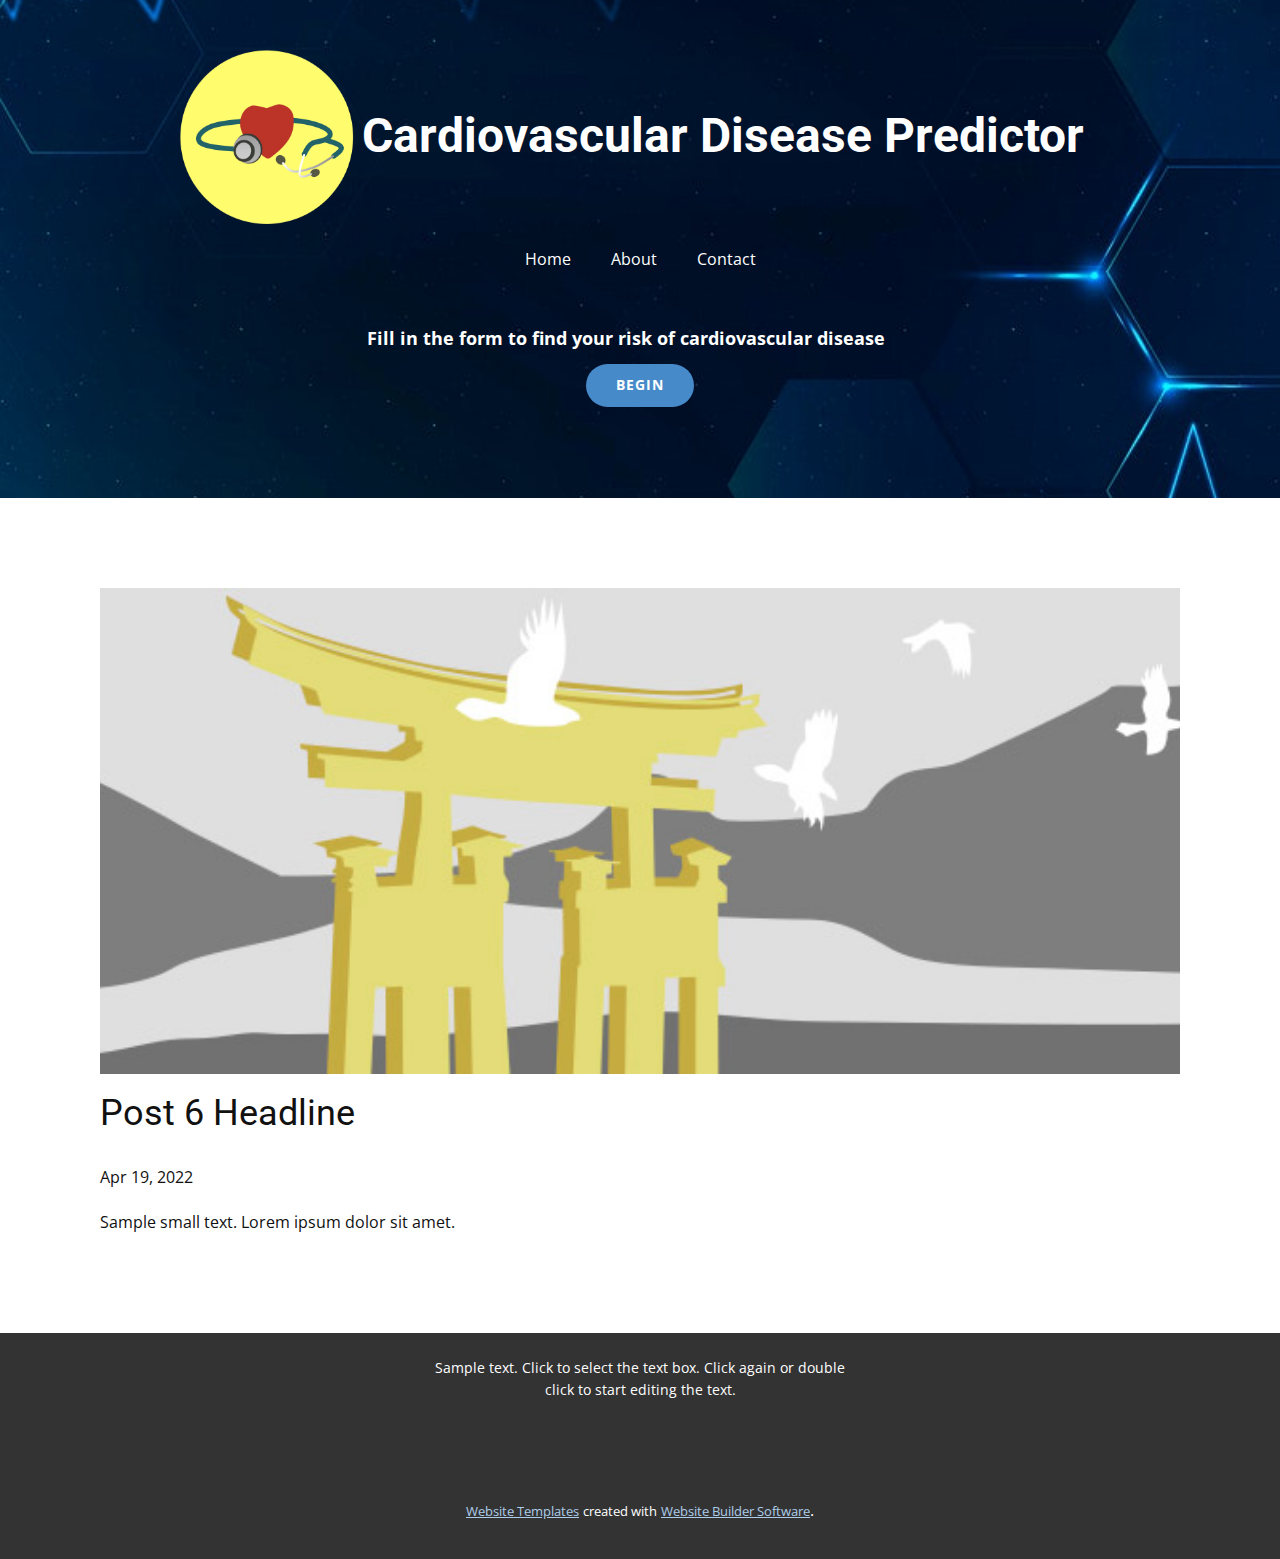
<file: website/blog/post-5.html>
<!doctype html>
<html style="font-size: 16px;"><head>
    <meta name="viewport" content="width=device-width, initial-scale=1.0">
    <meta charset="utf-8">
    <meta name="keywords" content="Post 1 Headline">
    <meta name="description" content="">
    <meta name="page_type" content="np-template-header-footer-from-plugin">
    <title>Post 6 Headline</title>
    <link rel="stylesheet" href="../nicepage.css" media="screen">
<link rel="stylesheet" href="../Post-Template.css" media="screen">
    <script class="u-script" type="text/javascript" src="../jquery.js" defer=""></script>
    <script class="u-script" type="text/javascript" src="../nicepage.js" defer=""></script>
    <meta name="generator" content="Nicepage 4.8.2, nicepage.com">
    <link id="u-theme-google-font" rel="stylesheet" href="https://fonts.googleapis.com/css?family=Roboto:100,100i,300,300i,400,400i,500,500i,700,700i,900,900i|Open+Sans:300,300i,400,400i,500,500i,600,600i,700,700i,800,800i">
    
    
    <script type="application/ld+json">{
		"@context": "http://schema.org",
		"@type": "Organization",
		"name": "",
		"logo": "images/2ff2cc3423ae2cceed1227e2913084dc92602581a97b19b2a0d15934f732381ec49796396d8d51b5eaffa2a38e3bce38d2bd896f608436e55ef340_1280.png"
}</script>
    <meta name="theme-color" content="#478ac9">
  </head>
  <body class="u-body u-xl-mode"><header class="u-clearfix u-header u-image u-header" id="sec-bd3c" data-image-width="800" data-image-height="533"><div class="u-clearfix u-sheet u-sheet-1">
        <a href="https://nicepage.com" class="u-image u-logo u-image-1" data-image-width="1280" data-image-height="1280">
          <img src="../images/2ff2cc3423ae2cceed1227e2913084dc92602581a97b19b2a0d15934f732381ec49796396d8d51b5eaffa2a38e3bce38d2bd896f608436e55ef340_1280.png" class="u-logo-image u-logo-image-1">
        </a>
        <h3 class="u-text u-text-default u-text-white u-text-1">Cardiovascular Disease Predictor</h3>
        <nav class="u-menu u-menu-dropdown u-offcanvas u-menu-1">
          <div class="menu-collapse" style="font-size: 1rem; letter-spacing: 0px;">
            <a class="u-button-style u-custom-left-right-menu-spacing u-custom-padding-bottom u-custom-top-bottom-menu-spacing u-nav-link u-text-active-palette-1-base u-text-hover-palette-2-base" href="#">
              <svg class="u-svg-link" viewBox="0 0 24 24"><use xmlns:xlink="http://www.w3.org/1999/xlink" xlink:href="#menu-hamburger"></use></svg>
              <svg class="u-svg-content" version="1.1" id="menu-hamburger" viewBox="0 0 16 16" x="0px" y="0px" xmlns:xlink="http://www.w3.org/1999/xlink" xmlns="http://www.w3.org/2000/svg"><g><rect y="1" width="16" height="2"></rect><rect y="7" width="16" height="2"></rect><rect y="13" width="16" height="2"></rect>
</g></svg>
            </a>
          </div>
          <div class="u-custom-menu u-nav-container">
            <ul class="u-nav u-unstyled u-nav-1"><li class="u-nav-item"><a class="u-button-style u-nav-link u-text-active-white u-text-hover-palette-2-base u-text-white" href="../Home.html" style="padding: 10px 20px;">Home</a>
</li><li class="u-nav-item"><a class="u-button-style u-nav-link u-text-active-white u-text-hover-palette-2-base u-text-white" href="../About.html" style="padding: 10px 20px;">About</a>
</li><li class="u-nav-item"><a class="u-button-style u-nav-link u-text-active-white u-text-hover-palette-2-base u-text-white" href="../Contact.html" style="padding: 10px 20px;">Contact</a>
</li></ul>
          </div>
          <div class="u-custom-menu u-nav-container-collapse">
            <div class="u-black u-container-style u-inner-container-layout u-opacity u-opacity-95 u-sidenav">
              <div class="u-inner-container-layout u-sidenav-overflow">
                <div class="u-menu-close"></div>
                <ul class="u-align-center u-nav u-popupmenu-items u-unstyled u-nav-2"><li class="u-nav-item"><a class="u-button-style u-nav-link" href="../Home.html">Home</a>
</li><li class="u-nav-item"><a class="u-button-style u-nav-link" href="../About.html">About</a>
</li><li class="u-nav-item"><a class="u-button-style u-nav-link" href="../Contact.html">Contact</a>
</li></ul>
              </div>
            </div>
            <div class="u-black u-menu-overlay u-opacity u-opacity-70"></div>
          </div>
        </nav>
        <p class="u-text u-text-body-alt-color u-text-2">
          <span style="font-size: 18px;">Fill in the form to find your risk of cardiovascular disease</span>
        </p>
        <a href="https://nicepage.com/css-templates" class="u-btn u-btn-round u-button-style u-hover-palette-1-light-1 u-palette-1-base u-radius-50 u-btn-1">BEGIN</a>
      </div></header>
    <section class="u-align-center u-clearfix u-section-1" id="sec-1aae">
      <div class="u-clearfix u-sheet u-valign-middle-md u-valign-middle-sm u-valign-middle-xs u-sheet-1"><!--post_details--><!--post_details_options_json--><!--{"source":""}--><!--/post_details_options_json--><!--blog_post-->
        <div class="u-container-style u-expanded-width u-post-details u-post-details-1">
          <div class="u-container-layout u-valign-middle u-container-layout-1"><!--blog_post_image-->
            <img alt="" class="u-blog-control u-expanded-width u-image u-image-default u-image-1" src="[data-uri]"><!--/blog_post_image--><!--blog_post_header-->
            <h2 class="u-blog-control u-text u-text-1">Post 6 Headline</h2><!--/blog_post_header--><!--blog_post_metadata-->
            <div class="u-blog-control u-metadata u-metadata-1"><!--blog_post_metadata_date-->
              <span class="u-meta-date u-meta-icon">Apr 19, 2022</span><!--/blog_post_metadata_date--><!--blog_post_metadata_category-->
              <!--/blog_post_metadata_category--><!--blog_post_metadata_comments-->
              <!--/blog_post_metadata_comments-->
            </div><!--/blog_post_metadata--><!--blog_post_content-->
            <div class="u-align-justify u-blog-control u-post-content u-text u-text-2 fr-view">
  Sample small text. Lorem ipsum dolor sit amet.
  </div><!--/blog_post_content-->
          </div>
        </div><!--/blog_post--><!--/post_details-->
      </div>
    </section>
    
    
    <footer class="u-align-center u-clearfix u-footer u-grey-80 u-footer" id="sec-8af7"><div class="u-clearfix u-sheet u-sheet-1">
        <p class="u-small-text u-text u-text-variant u-text-1">Sample text. Click to select the text box. Click again or double click to start editing the text.</p>
      </div></footer>
    <section class="u-backlink u-clearfix u-grey-80">
      <a class="u-link" href="https://nicepage.com/website-templates" target="_blank">
        <span>Website Templates</span>
      </a>
      <p class="u-text">
        <span>created with</span>
      </p>
      <a class="u-link" href="" target="_blank">
        <span>Website Builder Software</span>
      </a>. 
    </section>
  
</body></html>
</file>
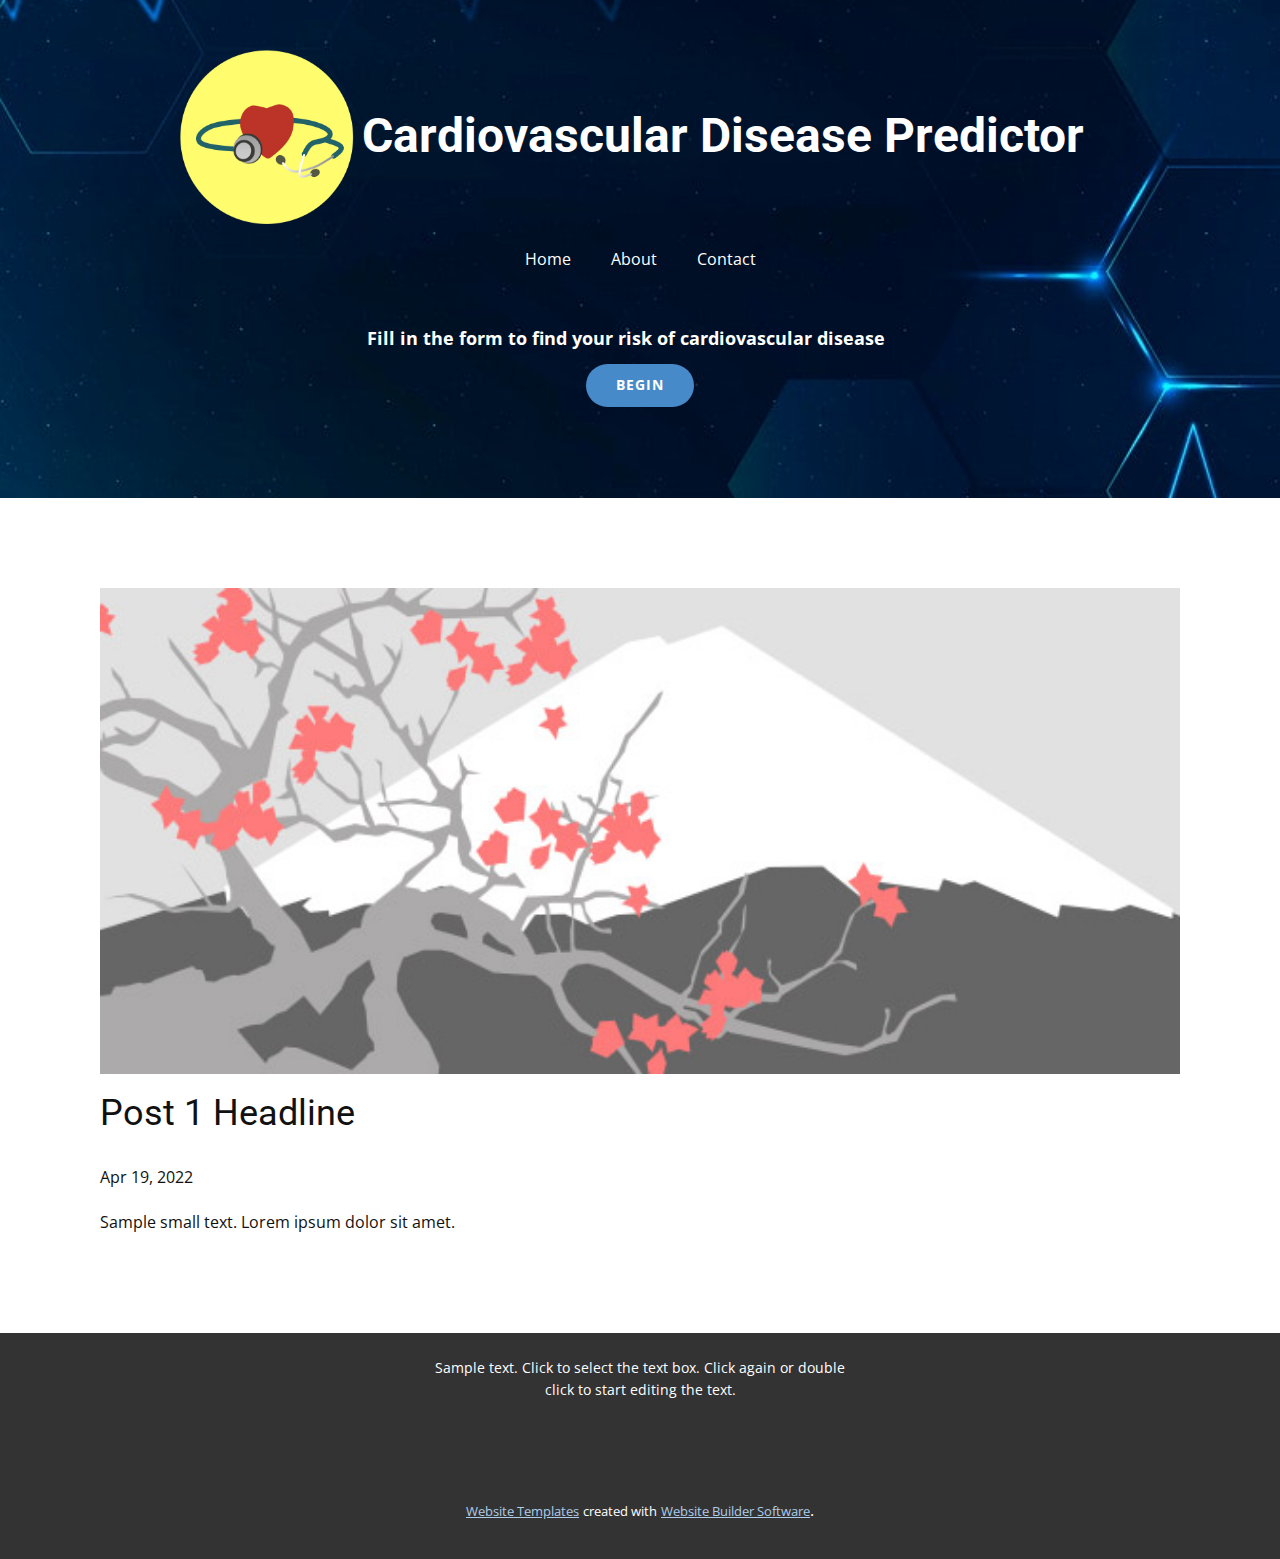
<file: website/blog/post.html>
<!doctype html>
<html style="font-size: 16px;"><head>
    <meta name="viewport" content="width=device-width, initial-scale=1.0">
    <meta charset="utf-8">
    <meta name="keywords" content="Post 1 Headline">
    <meta name="description" content="">
    <meta name="page_type" content="np-template-header-footer-from-plugin">
    <title>Post 1 Headline</title>
    <link rel="stylesheet" href="../nicepage.css" media="screen">
<link rel="stylesheet" href="../Post-Template.css" media="screen">
    <script class="u-script" type="text/javascript" src="../jquery.js" defer=""></script>
    <script class="u-script" type="text/javascript" src="../nicepage.js" defer=""></script>
    <meta name="generator" content="Nicepage 4.8.2, nicepage.com">
    <link id="u-theme-google-font" rel="stylesheet" href="https://fonts.googleapis.com/css?family=Roboto:100,100i,300,300i,400,400i,500,500i,700,700i,900,900i|Open+Sans:300,300i,400,400i,500,500i,600,600i,700,700i,800,800i">
    
    
    <script type="application/ld+json">{
		"@context": "http://schema.org",
		"@type": "Organization",
		"name": "",
		"logo": "images/2ff2cc3423ae2cceed1227e2913084dc92602581a97b19b2a0d15934f732381ec49796396d8d51b5eaffa2a38e3bce38d2bd896f608436e55ef340_1280.png"
}</script>
    <meta name="theme-color" content="#478ac9">
  </head>
  <body class="u-body u-xl-mode"><header class="u-clearfix u-header u-image u-header" id="sec-bd3c" data-image-width="800" data-image-height="533"><div class="u-clearfix u-sheet u-sheet-1">
        <a href="https://nicepage.com" class="u-image u-logo u-image-1" data-image-width="1280" data-image-height="1280">
          <img src="../images/2ff2cc3423ae2cceed1227e2913084dc92602581a97b19b2a0d15934f732381ec49796396d8d51b5eaffa2a38e3bce38d2bd896f608436e55ef340_1280.png" class="u-logo-image u-logo-image-1">
        </a>
        <h3 class="u-text u-text-default u-text-white u-text-1">Cardiovascular Disease Predictor</h3>
        <nav class="u-menu u-menu-dropdown u-offcanvas u-menu-1">
          <div class="menu-collapse" style="font-size: 1rem; letter-spacing: 0px;">
            <a class="u-button-style u-custom-left-right-menu-spacing u-custom-padding-bottom u-custom-top-bottom-menu-spacing u-nav-link u-text-active-palette-1-base u-text-hover-palette-2-base" href="#">
              <svg class="u-svg-link" viewBox="0 0 24 24"><use xmlns:xlink="http://www.w3.org/1999/xlink" xlink:href="#menu-hamburger"></use></svg>
              <svg class="u-svg-content" version="1.1" id="menu-hamburger" viewBox="0 0 16 16" x="0px" y="0px" xmlns:xlink="http://www.w3.org/1999/xlink" xmlns="http://www.w3.org/2000/svg"><g><rect y="1" width="16" height="2"></rect><rect y="7" width="16" height="2"></rect><rect y="13" width="16" height="2"></rect>
</g></svg>
            </a>
          </div>
          <div class="u-custom-menu u-nav-container">
            <ul class="u-nav u-unstyled u-nav-1"><li class="u-nav-item"><a class="u-button-style u-nav-link u-text-active-white u-text-hover-palette-2-base u-text-white" href="../Home.html" style="padding: 10px 20px;">Home</a>
</li><li class="u-nav-item"><a class="u-button-style u-nav-link u-text-active-white u-text-hover-palette-2-base u-text-white" href="../About.html" style="padding: 10px 20px;">About</a>
</li><li class="u-nav-item"><a class="u-button-style u-nav-link u-text-active-white u-text-hover-palette-2-base u-text-white" href="../Contact.html" style="padding: 10px 20px;">Contact</a>
</li></ul>
          </div>
          <div class="u-custom-menu u-nav-container-collapse">
            <div class="u-black u-container-style u-inner-container-layout u-opacity u-opacity-95 u-sidenav">
              <div class="u-inner-container-layout u-sidenav-overflow">
                <div class="u-menu-close"></div>
                <ul class="u-align-center u-nav u-popupmenu-items u-unstyled u-nav-2"><li class="u-nav-item"><a class="u-button-style u-nav-link" href="../Home.html">Home</a>
</li><li class="u-nav-item"><a class="u-button-style u-nav-link" href="../About.html">About</a>
</li><li class="u-nav-item"><a class="u-button-style u-nav-link" href="../Contact.html">Contact</a>
</li></ul>
              </div>
            </div>
            <div class="u-black u-menu-overlay u-opacity u-opacity-70"></div>
          </div>
        </nav>
        <p class="u-text u-text-body-alt-color u-text-2">
          <span style="font-size: 18px;">Fill in the form to find your risk of cardiovascular disease</span>
        </p>
        <a href="https://nicepage.com/css-templates" class="u-btn u-btn-round u-button-style u-hover-palette-1-light-1 u-palette-1-base u-radius-50 u-btn-1">BEGIN</a>
      </div></header>
    <section class="u-align-center u-clearfix u-section-1" id="sec-1aae">
      <div class="u-clearfix u-sheet u-valign-middle-md u-valign-middle-sm u-valign-middle-xs u-sheet-1"><!--post_details--><!--post_details_options_json--><!--{"source":""}--><!--/post_details_options_json--><!--blog_post-->
        <div class="u-container-style u-expanded-width u-post-details u-post-details-1">
          <div class="u-container-layout u-valign-middle u-container-layout-1"><!--blog_post_image-->
            <img alt="" class="u-blog-control u-expanded-width u-image u-image-default u-image-1" src="[data-uri]"><!--/blog_post_image--><!--blog_post_header-->
            <h2 class="u-blog-control u-text u-text-1">Post 1 Headline</h2><!--/blog_post_header--><!--blog_post_metadata-->
            <div class="u-blog-control u-metadata u-metadata-1"><!--blog_post_metadata_date-->
              <span class="u-meta-date u-meta-icon">Apr 19, 2022</span><!--/blog_post_metadata_date--><!--blog_post_metadata_category-->
              <!--/blog_post_metadata_category--><!--blog_post_metadata_comments-->
              <!--/blog_post_metadata_comments-->
            </div><!--/blog_post_metadata--><!--blog_post_content-->
            <div class="u-align-justify u-blog-control u-post-content u-text u-text-2 fr-view">
  Sample small text. Lorem ipsum dolor sit amet.
  </div><!--/blog_post_content-->
          </div>
        </div><!--/blog_post--><!--/post_details-->
      </div>
    </section>
    
    
    <footer class="u-align-center u-clearfix u-footer u-grey-80 u-footer" id="sec-8af7"><div class="u-clearfix u-sheet u-sheet-1">
        <p class="u-small-text u-text u-text-variant u-text-1">Sample text. Click to select the text box. Click again or double click to start editing the text.</p>
      </div></footer>
    <section class="u-backlink u-clearfix u-grey-80">
      <a class="u-link" href="https://nicepage.com/website-templates" target="_blank">
        <span>Website Templates</span>
      </a>
      <p class="u-text">
        <span>created with</span>
      </p>
      <a class="u-link" href="" target="_blank">
        <span>Website Builder Software</span>
      </a>. 
    </section>
  
</body></html>
</file>
